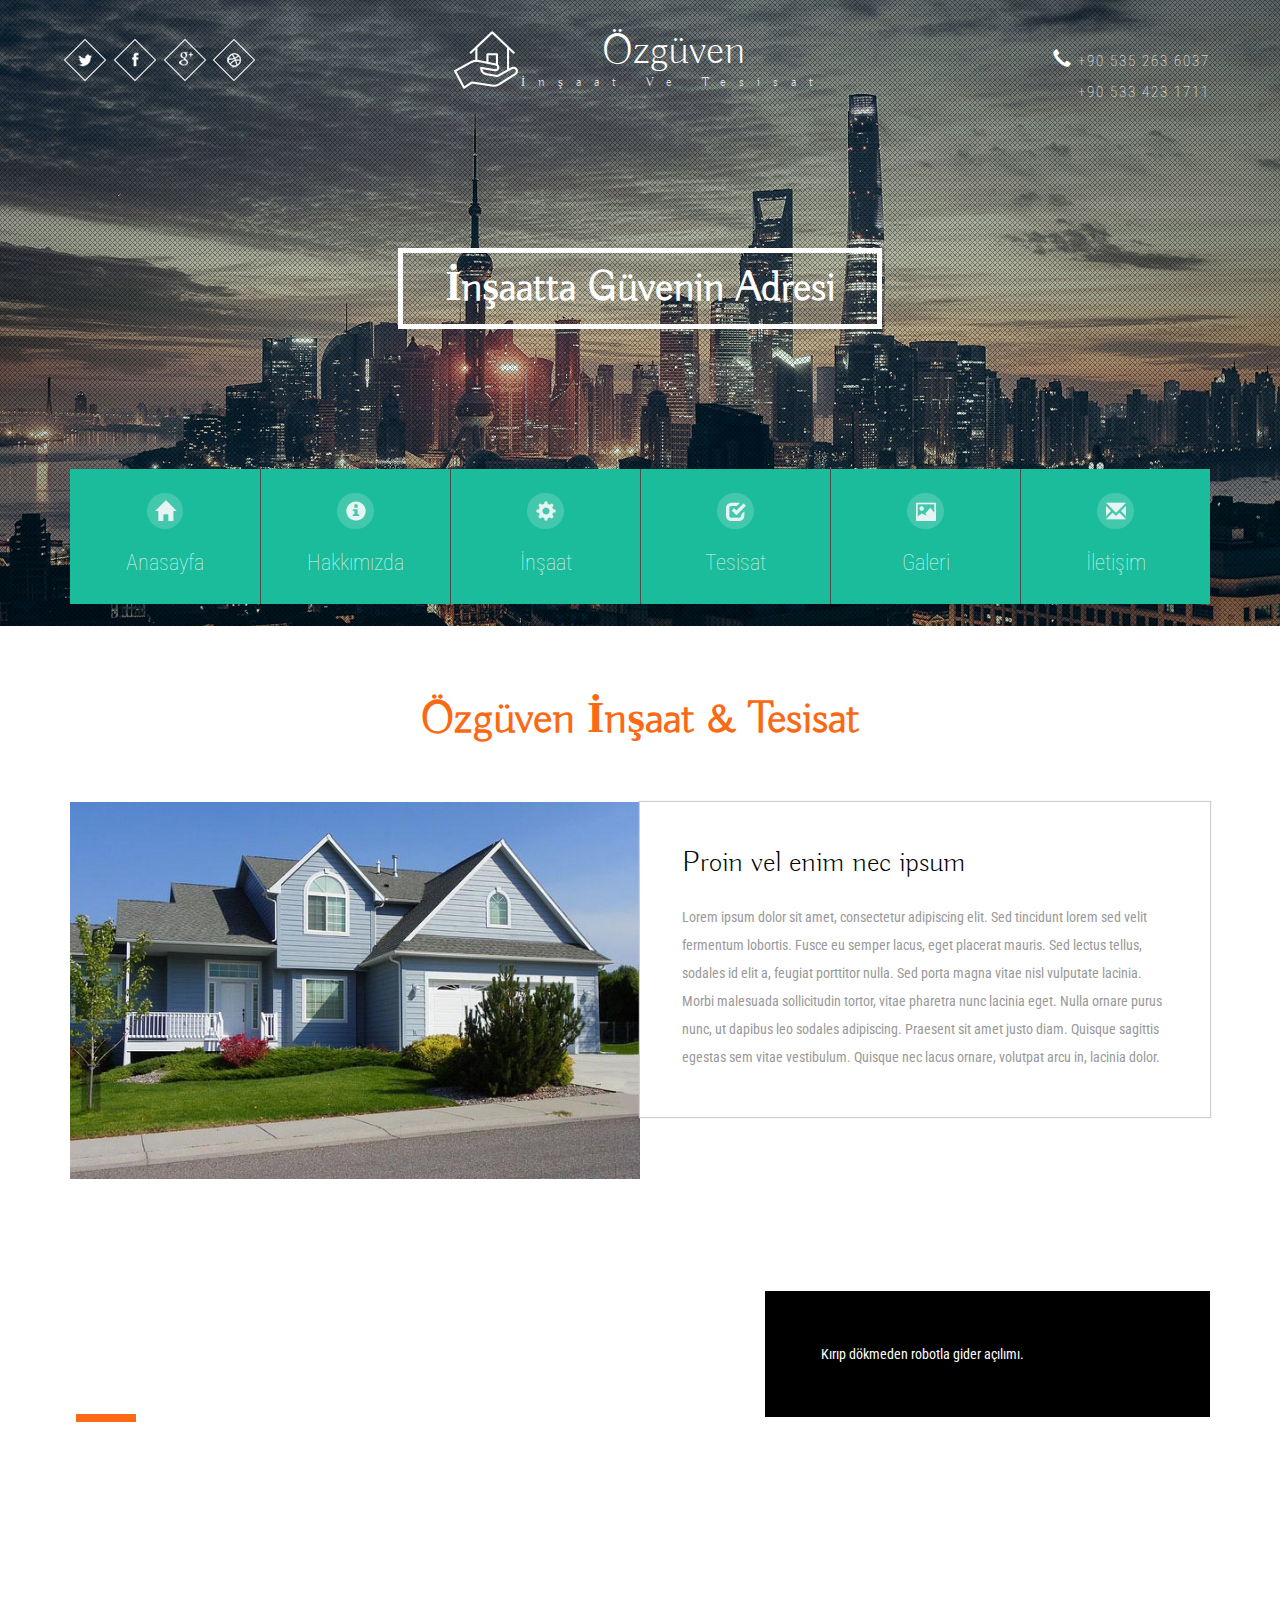
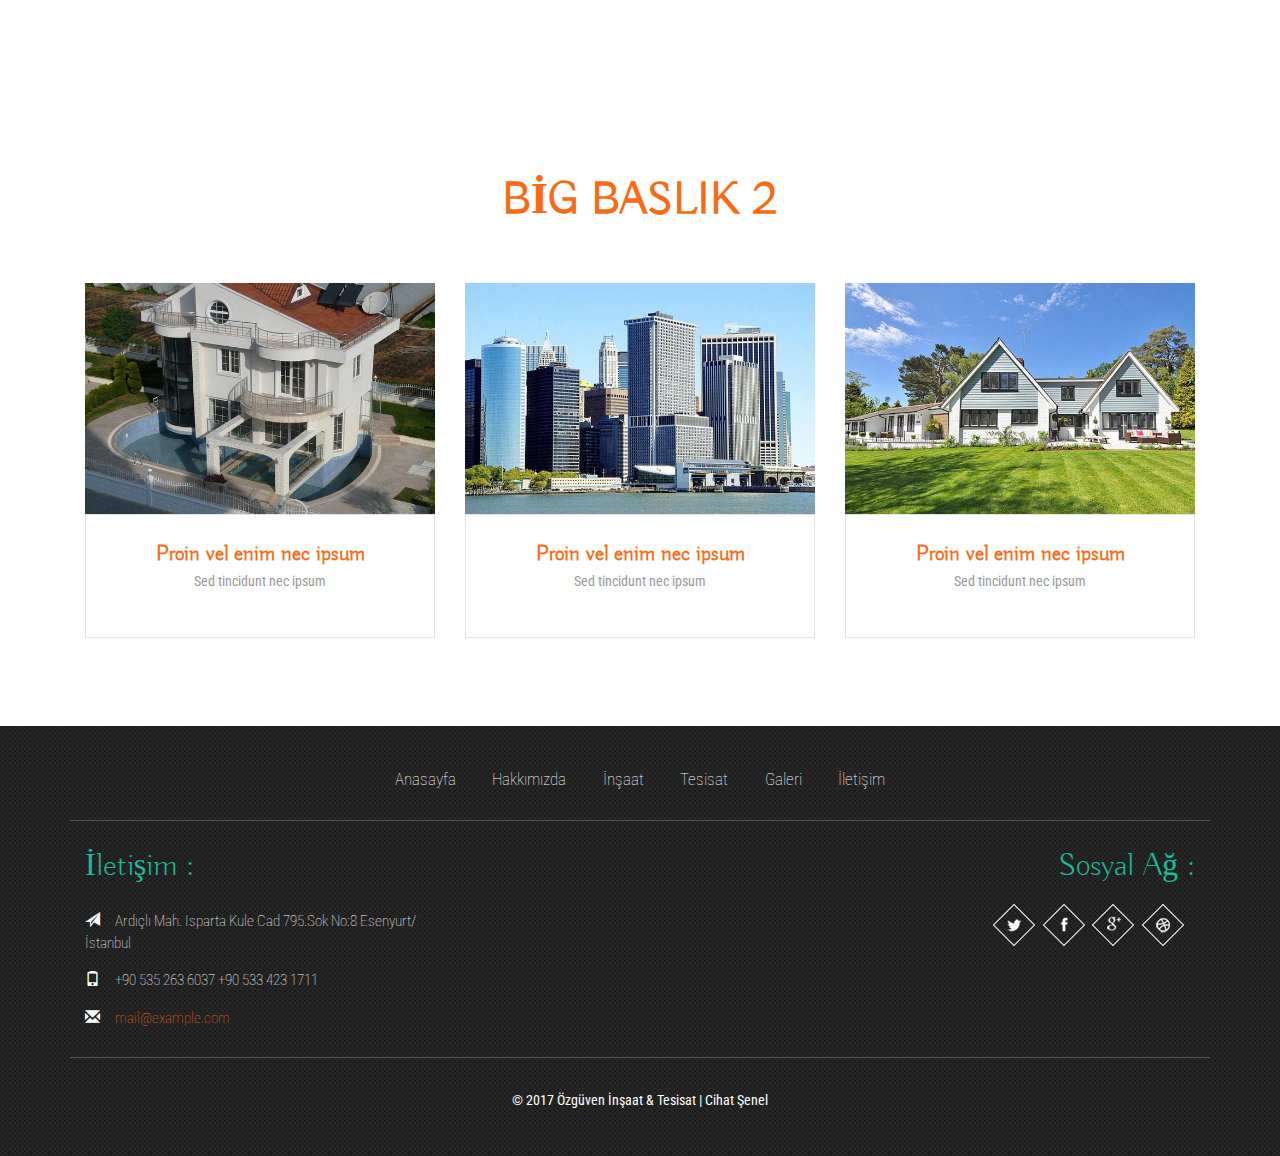
<file: index.html>
<!--
Author: W3layouts
Author URL: http://w3layouts.com
License: Creative Commons Attribution 3.0 Unported
License URL: http://creativecommons.org/licenses/by/3.0/
-->
<!DOCTYPE html>
<html>
<head>
<title>Anasayfa</title>
<link rel="shortcut icon" href="images/icon2.png">
<!-- mobile apps -->
<meta name="viewport" content="width=device-width, initial-scale=1">
<meta http-equiv="Content-Type" content="text/html; charset=utf-8" />
<meta name="keywords" content="Fascinating Responsive web template, Bootstrap Web Templates, Flat Web Templates, Android Compatible web template, 
	SmartPhone Compatible web template, free WebDesigns for Nokia, Samsung, LG, SonyEricsson, Motorola web design" />
<script type="application/x-javascript"> addEventListener("load", function() { setTimeout(hideURLbar, 0); }, false); function hideURLbar(){ window.scrollTo(0,1); } </script>
<!-- //mobile apps -->
<!-- Custom Theme files -->
<link href="css/bootstrap.css" type="text/css" rel="stylesheet" media="all">
<link href="css/style.css" type="text/css" rel="stylesheet" media="all">
<link rel="stylesheet" href="css/flexslider.css" type="text/css" media="screen" />
<!-- //Custom Theme files -->
<!-- js -->
<script src="js/jquery-1.11.1.min.js"></script> 
<!-- //js -->
<!-- web-fonts -->
<link href='//fonts.googleapis.com/css?family=Buda:300' rel='stylesheet' type='text/css'>
<link href='//fonts.googleapis.com/css?family=Roboto+Condensed:400,300,300italic,400italic,700,700italic' rel='stylesheet' type='text/css'>
<!-- //web-fonts -->
<!-- start-smooth-scrolling -->
<script type="text/javascript" src="js/move-top.js"></script>
<script type="text/javascript" src="js/easing.js"></script>
<script type="text/javascript">
		jQuery(document).ready(function($) {
			$(".scroll").click(function(event){
				event.preventDefault();

		$('html,body').animate({scrollTop:$(this.hash).offset().top},1000);
			});
		});
</script>
<!-- //end-smooth-scrolling -->
</head>
<body>
	<!-- banner -->
	<div class="banner">
		<div class="banner-info">
			<div class="banner-top">
				<div class="container">
					<div class="banner-top-grids banner-top-left">
						<ul class="social-icons">
							<li><a href="#"> </a></li>
							<li><a href="#" class="fb"> </a></li>
							<li><a href="#" class="in"> </a></li>
							<li><a href="#" class="dott"> </a></li>
						</ul>
					</div>
					<div class="banner-top-grids banner-logo">
						<a href="index.html">
							<img src="images/1.png" alt=""/>
							<h1>Özgüven<span>İnşaat Ve Tesisat</span></h1>
						</a>
					</div>
					<div class="banner-top-grids banner-top-right">
						<p><span class="glyphicon glyphicon-earphone"></span> +90 535 263 6037<br>
						+90 533 423 1711 </p>
					</div>
					<div class="clearfix"> </div>
				</div>
			</div>
			<!-- banner-text -->
			<div class="banner-text">
				<h2>İnşaatta Güvenin Adresi</h2><br>
				
			</div>
			<!-- //banner-text -->
			<!-- top-navigation -->
			<div class="main">
				<div class="container">
					<nav id="menu" class="nav top-nav">		
						<button  class="navtoogle">
							<span class="icon-menu glyphicon glyphicon-menu-hamburger"> </span> Menu
						</button>
						<ul>
							<li>
								<a href="index.html">
									<span class="icon">
										<i aria-hidden="true" class="icon-home glyphicon glyphicon-home"></i>
									</span>
									<span>Anasayfa</span>
								</a>
							</li>
							<li>
								<a href="about.html" onclick="$('#section-2').animatescroll();">
									<span class="icon"> 
										<i aria-hidden="true" class="icon-services glyphicon glyphicon-info-sign"></i>
									</span>
									<span>Hakkımızda</span>
								</a>
							</li>
							<li>
								<a href="services.html" onclick="$('#section-3').animatescroll();">
									<span class="icon">
										<i aria-hidden="true" class="icon-portfolio glyphicon glyphicon-cog"></i>
									</span>
									<span>İnşaat</span>
								</a>
							</li>
							<li>
								<a href="single.html" onclick="$('#section-5').animatescroll();">
									<span class="icon">
										<i aria-hidden="true" class="icon-team glyphicon glyphicon-check"></i>
									</span>
									<span>Tesisat</span>
								</a>
							</li>
							<li>
								<a href="gallery.html" onclick="$('#section-4').animatescroll();">
									<span class="icon">
										<i aria-hidden="true" class="icon-blog glyphicon glyphicon-picture"></i>
									</span>
									<span>Galeri</span>
								</a>
							</li>
							
							<li>
								<a href="contact.html" onclick="$('#section-6').animatescroll();">
									<span class="icon">
										<i aria-hidden="true" class="icon-contact glyphicon glyphicon-envelope"></i>
									</span>
									<span>İletişim</span>
								</a>
							</li>
						</ul>
					</nav> 
					<!-- script-for-menu -->
					<script>					
						$(".navtoogle").click(function(){
							$(".top-nav ul").slideToggle("slow" , function(){
							});
						});
					</script>
					<!-- //script-for-menu --> 
					<script src="js/modernizr.custom.js"></script>   
				</div> 
			</div> 
			<!-- //top-navigation -->
			<div class="clearfix"> </div>
		</div>
	</div>
	<!-- //banner -->
	<!-- welcome -->
	<div class="welcome">
		<div class="container">
			<div class="title">
				<h3>Özgüven İnşaat & Tesisat</h3>
				
			</div> 
			<div class="w3ls-row alert">
				<div class="col-md-6 welcome-left">
					<img src="images/img1.jpg" class="img-responsive" alt=""/>
				</div>
				<div class="col-md-6 welcome-right">
					<h4> Proin vel enim nec ipsum </h4>
					<p>Lorem ipsum dolor sit amet, consectetur adipiscing elit. Sed tincidunt lorem sed velit fermentum lobortis. Fusce eu semper lacus, eget placerat mauris. Sed lectus tellus, sodales id elit a, feugiat porttitor nulla. Sed porta magna vitae nisl vulputate lacinia. Morbi malesuada sollicitudin tortor, vitae pharetra nunc lacinia eget. Nulla ornare purus nunc, ut dapibus leo sodales adipiscing. Praesent sit amet justo diam. Quisque sagittis egestas sem vitae vestibulum. Quisque nec lacus ornare, volutpat arcu in, lacinia dolor. </p>
					
				</div>
				<div class="clearfix"> </div>
			</div>
		</div>
	</div>
	<!-- //welcome -->
	<!-- slid -->
	<div class="slid">
		<div class="container">
			<section class="slider">
				<div class="flexslider">
					<ul class="slides">
						<li>
							<div class="slid-text">
								
								<p>Kırıp dökmeden robotla gider açılımı.</p>
								
							</div>
						</li>
						<li>
							<div class="slid-text">
															
								<p>Güveni sadece İsmimizle değil İşimizlede veriyoruz.</p>
							</div>
						</li>
						<li>
							<div class="slid-text">
								
								
								<p>Sahibinden Satılık Daireler... </p>
							</div>
						</li>
					</ul>
				</div> 
			</section>
			<!-- //FlexSlider -->
			<!-- FlexSlider -->
			<script defer src="js/jquery.flexslider.js"></script>
			<script type="text/javascript">
			$(window).load(function() {
			  $('.flexslider').flexslider({
				animation: "slide",
				controlsContainer: $(".custom-controls-container"),
				customDirectionNav: $(".custom-navigation a")
			  });
			});
			</script>
			<!-- //FlexSlider -->
		</div>
	</div>
	<!-- //slid -->
	<!-- latest -->
	<div class="latest">
		<div class="container">
			<div class="title">
				<h3>BİG BASLIK 2</h3>
				
			</div> 
			<div class="w3ls-row">
				<div class="col-sm-4 col-md-4  w3latest-grids">
					<img src="images/img2.jpg" class="img-responsive" alt=""/> 
					<div class="w3latest-grids-text">
						<h4>Proin vel enim nec ipsum </h4>
						<p>Sed tincidunt nec ipsum</p>
						
					</div>
				</div>
				<div class="col-sm-4 col-md-4  w3latest-grids">
					<img src="images/img3.jpg" class="img-responsive" alt=""/> 
					<div class="w3latest-grids-text">
						<h4>Proin vel enim nec ipsum </h4>
						<p>Sed tincidunt nec ipsum</p>
						
					</div>
				</div>
				<div class="col-sm-4 col-md-4  w3latest-grids">
					<img src="images/img4.jpg" class="img-responsive" alt=""/> 
					<div class="w3latest-grids-text">
						<h4>Proin vel enim nec ipsum </h4>
						<p>Sed tincidunt nec ipsum</p>
						
					</div>
				</div>
				<div class="clearfix"> </div>
			</div>
		</div>
	</div>
	<!-- //latest -->
	<!-- footer -->
	<div class="footer">
		<div class="container">
			<div class="footer-wthree-nav">
				<ul>
					<li><a href="index.html">Anasayfa</a></li>
					<li><a href="about.html">Hakkımızda</a></li>
					<li><a href="services.html">İnşaat</a></li> 
					<li><a href="single.html">Tesisat</a></li>
					<li><a href="gallery.html">Galeri</a></li> 
					<li><a href="contact.html">İletişim</a></li>
				</ul>	
			</div>
			<div class="footer-w3lsrow">
				<div class="col-md-4 footer-grids footer-address">
					<h3>İletişim :</h3>
					<ul>
						<li><i class="glyphicon glyphicon-send"></i> Ardıçlı Mah. Isparta Kule Cad 795.Sok No:8 <span> Esenyurt/İstanbul </span></li>
						<li><i class="glyphicon glyphicon-phone"></i> +90 535 263 6037 <span> +90 533 423 1711</span></li>
						<li><i class="glyphicon glyphicon-envelope"></i> <a href="mailto:example@mail.com"> mail@example.com</a></li>
					</ul>
				</div>
				<div class="col-md-4 footer-grids subscribe">
					
					<div class="clearfix"> </div> 
				</div>
				<div class="col-md-4 footer-grids footer-icons">
					<h3>Sosyal Ağ :</h3>
					<ul class="social-icons">
						<li><a href="#"> </a></li>
						<li><a href="#" class="fb"> </a></li>
						<li><a href="#" class="in"> </a></li>
						<li><a href="#" class="dott"> </a></li>
					</ul>
					<div class="clearfix"> </div>
				</div>
				<div class="clearfix"> </div>
			</div>
			<div class="footer-bottom">
			<p>© 2017 Özgüven İnşaat & Tesisat | Cihat Şenel</p>
			</div>
		</div>
	</div>
	<!-- //footer --> 
	<!-- smooth-scrolling-of-move-up -->
	<script type="text/javascript">
		$(document).ready(function() {
			/*
			var defaults = {
				containerID: 'toTop', // fading element id
				containerHoverID: 'toTopHover', // fading element hover id
				scrollSpeed: 1200,
				easingType: 'linear' 
			};
			*/
			
			$().UItoTop({ easingType: 'easeOutQuart' });
			
		});
	</script>
	<!-- //smooth-scrolling-of-move-up --> 
	<!-- Bootstrap core JavaScript
    ================================================== -->
    <!-- Placed at the end of the document so the pages load faster -->
    <script src="js/bootstrap.js"></script>
</body>
</html>
</file>
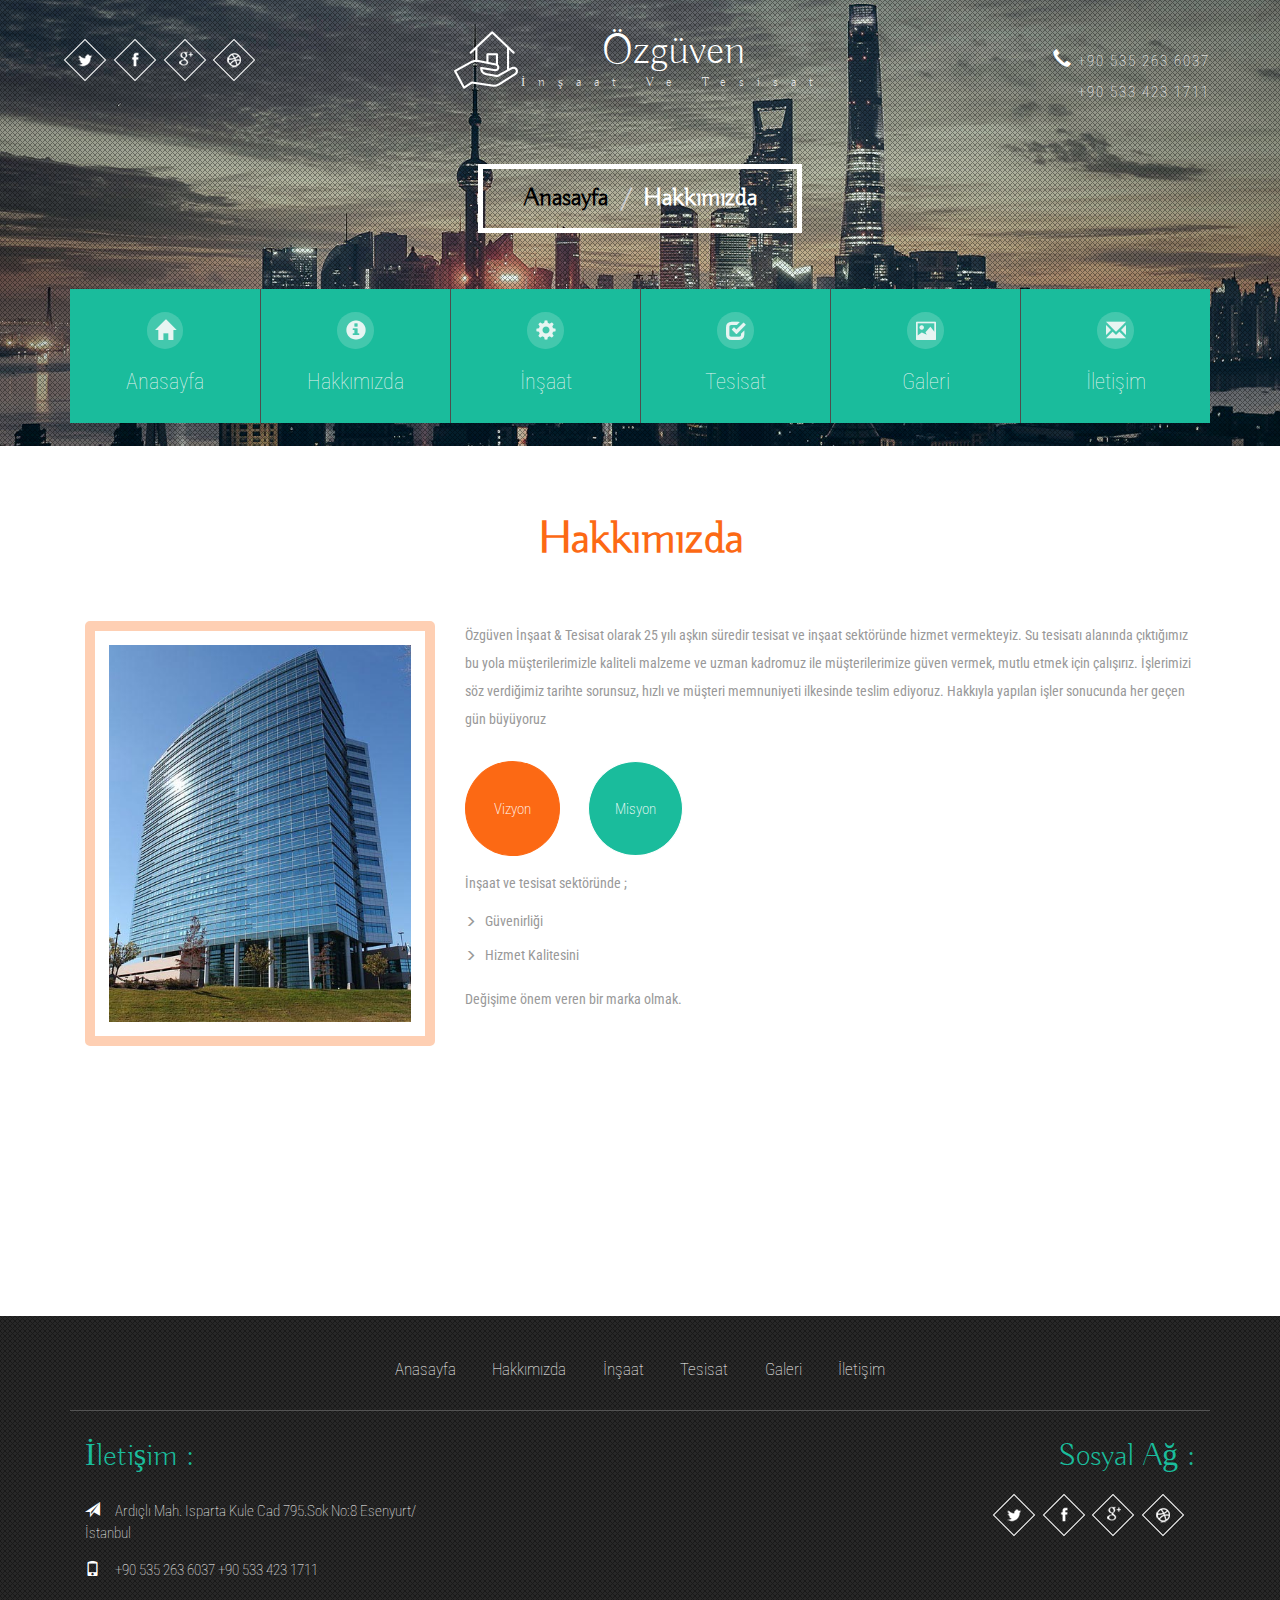
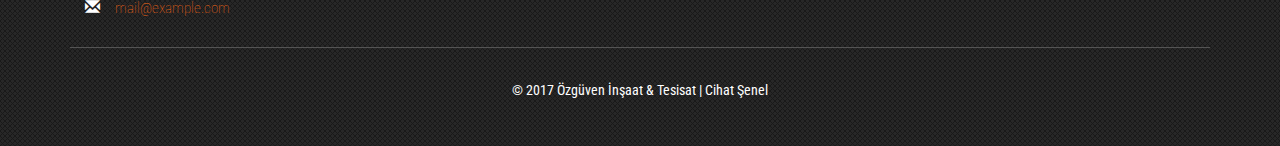
<file: about.html>
<!--
Author: W3layouts
Author URL: http://w3layouts.com
License: Creative Commons Attribution 3.0 Unported
License URL: http://creativecommons.org/licenses/by/3.0/
-->
<!DOCTYPE html>
<html>
<head>
<title>Hakkımızda</title>
<link rel="shortcut icon" href="images/icon2.png">
<!-- mobile apps -->
<meta name="viewport" content="width=device-width, initial-scale=1">
<meta http-equiv="Content-Type" content="text/html; charset=utf-8" />
<meta name="keywords" content="Fascinating Responsive web template, Bootstrap Web Templates, Flat Web Templates, Android Compatible web template, 
	SmartPhone Compatible web template, free WebDesigns for Nokia, Samsung, LG, SonyEricsson, Motorola web design" />
<script type="application/x-javascript"> addEventListener("load", function() { setTimeout(hideURLbar, 0); }, false); function hideURLbar(){ window.scrollTo(0,1); } </script>
<!-- //mobile apps -->
<!-- Custom Theme files -->
<link href="css/bootstrap.css" type="text/css" rel="stylesheet" media="all">
<link href="css/style.css" type="text/css" rel="stylesheet" media="all"> 
<!-- //Custom Theme files -->
<!-- js -->
<script src="js/jquery-1.11.1.min.js"></script> 
<!-- //js -->
<!-- web-fonts -->
<link href='//fonts.googleapis.com/css?family=Buda:300' rel='stylesheet' type='text/css'>
<link href='//fonts.googleapis.com/css?family=Roboto+Condensed:400,300,300italic,400italic,700,700italic' rel='stylesheet' type='text/css'>
<!-- //web-fonts -->
<!-- start-smooth-scrolling -->
<script type="text/javascript" src="js/move-top.js"></script>
<script type="text/javascript" src="js/easing.js"></script>
<script type="text/javascript">
		jQuery(document).ready(function($) {
			$(".scroll").click(function(event){
				event.preventDefault();

		$('html,body').animate({scrollTop:$(this.hash).offset().top},1000);
			});
		});
</script>
<!-- //end-smooth-scrolling -->
</head>
<body>
	<!-- banner -->
	<div class="banner about-banner">
		<div class="banner-info">
			<div class="banner-top">
				<div class="container">
					<div class="banner-top-grids banner-top-left">
						<ul class="social-icons">
							<li><a href="#"> </a></li>
							<li><a href="#" class="fb"> </a></li>
							<li><a href="#" class="in"> </a></li>
							<li><a href="#" class="dott"> </a></li>
						</ul>
					</div>
					<div class="banner-top-grids banner-logo">
						<a href="index.html">
							<img src="images/1.png" alt=""/>
							<h1>Özgüven<span>İnşaat Ve Tesisat</span></h1>
						</a>
					</div>
					<div class="banner-top-grids banner-top-right">
						<p><span class="glyphicon glyphicon-earphone"></span> +90 535 263 6037<br>
						+90 533 423 1711  </p>
					</div>
					<div class="clearfix"> </div>
				</div>
			</div>
			<!-- banner-text -->
			<div class="banner-text about-banner-text">
				<h2>
					<ol class="breadcrumb">
						<li><a href="index.html">Anasayfa</a></li> 
						<li class="active">Hakkımızda</li>
					</ol>
				</h2>
			</div>
			<!-- //banner-text -->
			<!-- top-navigation -->
			<div class="main">
				<div class="container">
					<nav id="menu" class="nav top-nav">		
						<button  class="navtoogle">
							<span class="icon-menu glyphicon glyphicon-menu-hamburger"> </span> Menu
						</button>
						<ul>
							<li>
								<a href="index.html">
									<span class="icon">
										<i aria-hidden="true" class="icon-home glyphicon glyphicon-home"></i>
									</span>
									<span>Anasayfa</span>
								</a>
							</li>
							<li>
								<a href="about.html" onclick="$('#section-2').animatescroll();">
									<span class="icon"> 
										<i aria-hidden="true" class="icon-services glyphicon glyphicon-info-sign"></i>
									</span>
									<span>Hakkımızda</span>
								</a>
							</li>
							<li>
								<a href="services.html" onclick="$('#section-3').animatescroll();">
									<span class="icon">
										<i aria-hidden="true" class="icon-portfolio glyphicon glyphicon-cog"></i>
									</span>
									<span>İnşaat</span>
								</a>
							</li>
							
							<li>
								<a href="single.html" onclick="$('#section-5').animatescroll();">
									<span class="icon">
										<i aria-hidden="true" class="icon-team glyphicon glyphicon-check"></i>
									</span>
									<span>Tesisat</span>
								</a>
							</li>
							<li>
								<a href="gallery.html" onclick="$('#section-4').animatescroll();">
									<span class="icon">
										<i aria-hidden="true" class="icon-blog glyphicon glyphicon-picture"></i>
									</span>
									<span>Galeri</span>
								</a>
							</li>
							<li>
								<a href="contact.html" onclick="$('#section-6').animatescroll();">
									<span class="icon">
										<i aria-hidden="true" class="icon-contact glyphicon glyphicon-envelope"></i>
									</span>
									<span>İletişim</span>
								</a>
							</li>
						</ul>
					</nav> 
					<!-- script-for-menu -->
					<script>					
						$(".navtoogle").click(function(){
							$(".top-nav ul").slideToggle("slow" , function(){
							});
						});
					</script>
					<!-- //script-for-menu --> 
					<script src="js/modernizr.custom.js"></script>   
				</div> 
			</div> 
			<!-- //top-navigation -->
			<div class="clearfix"> </div>
		</div>
	</div>
	<!-- //banner -->
	<!--about-->
	<div class="about">
		<div class="container">
			<div class="title">
				<h3>Hakkımızda</h3>
				
			</div>
			<div class="about-w3ls-row">
				<div class="col-md-4 about-left">
					<img src="images/img5.jpg" class="img-responsive" alt=""/>
				</div>
				<div class="col-md-8 about-right">
					
					<p>Özgüven İnşaat & Tesisat olarak 25 yılı aşkın süredir tesisat ve inşaat sektöründe hizmet vermekteyiz. Su tesisatı alanında çıktığımız bu yola müşterilerimizle kaliteli malzeme  ve uzman kadromuz ile müşterilerimize güven vermek, mutlu etmek için çalışırız. İşlerimizi söz verdiğimiz tarihte sorunsuz, hızlı ve müşteri memnuniyeti ilkesinde teslim ediyoruz. Hakkıyla yapılan işler sonucunda her geçen gün büyüyoruz</p>
					<div class="about-agile-row">
						<div class="bs-example bs-example-tabs" role="tabpanel" data-example-id="togglable-tabs">
							<ul id="myTab" class=" nav-tabs" role="tablist">
								<li role="presentation" class="active"><a href="#home" id="home-tab" role="tab" data-toggle="tab" aria-controls="home" aria-expanded="true">Vizyon</a></li>
								<li role="presentation"><a href="#carl" role="tab" id="carl-tab" data-toggle="tab" aria-controls="carl">Misyon</a></li>
							</ul>
							<div class="clearfix"> </div>
							<div id="myTabContent" class="tab-content">
								<div role="tabpanel" class="tab-pane fade in active" id="home" aria-labelledby="home-tab">
									<div class="tabcontent-grids">
										<p>İnşaat ve tesisat sektöründe ;</p>
											
										<ul>
											<li><span class="glyphicon glyphicon-menu-right"></span> Güvenirliği </li>
											<li><span class="glyphicon glyphicon-menu-right"></span> Hizmet Kalitesini</li>
																					</ul>
																					<br>
																					<p>Değişime önem veren bir marka olmak.</p>
									</div>
								</div>
								<div role="tabpanel" class="tab-pane fade" id="carl" aria-labelledby="carl-tab">
									<div class="tabcontent-grids">
										<p>Lorem ipsum dolor sit amet, consectetur adipiscing elit. Sed tincidunt lorem sed velit fermentum lobortis.Excepteur sint occaecat 
											cupidatat non proident, sunt in culpa qui officia deserunt mollit 
											anim id est laborum. Fusce eu semper lacus, eget placerat mauris. Sed lectus tellus, sodales id elit a, feugiat porttitor nulla. Sed porta magna vitae nisl vulputate lacinia. Morbi malesuada sollicitudin tortor, vitae pharetra nunc lacinia eget. Nulla ornare purus nunc, ut dapibus leo sodales adipiscing. Praesent sit amet justo diam. Quisque sagittis egestas sem vitae vestibulum. Quisque nec lacus ornare, volutpat arcu in, lacinia dolor.</p>
									</div>
								</div>
								
									
								</div>
							</div>
						</div>
					</div>
				</div>
				<div class="clearfix"> </div> 
			</div>
		</div>
	</div>
	<!--//about-->
	<!-- slid -->
	<div class="slid about-w3ls-slid">
		<div class="container">
			<h3>Güveni sadece İsmimizle değil İşimizlede veriyoruz.</h3>
		</div>
	</div>
	<!-- //slid -->
	<!--team-->
	
	<!--//team--> 
	<!-- footer -->
	<div class="footer">
		<div class="container">
			<div class="footer-wthree-nav">
				<ul>
					<li><a href="index.html">Anasayfa</a></li>
					<li><a href="about.html">Hakkımızda</a></li>
					<li><a href="services.html">İnşaat</a></li> 
					<li><a href="codes.html">Tesisat</a></li>
										<li><a href="gallery.html">Galeri</a></li> 
					<li><a href="contact.html">İletişim</a></li>
				</ul>	
			</div>
			<div class="footer-w3lsrow">
				<div class="col-md-4 footer-grids footer-address">
					<h3>İletişim :</h3>
					<ul>
						<li><i class="glyphicon glyphicon-send"></i> Ardıçlı Mah. Isparta Kule Cad 795.Sok No:8 <span> Esenyurt/İstanbul </span></li>
						<li><i class="glyphicon glyphicon-phone"></i> +90 535 263 6037 <span> +90 533 423 1711</span></li>
						<li><i class="glyphicon glyphicon-envelope"></i> <a href="mailto:example@mail.com"> mail@example.com</a></li>
					</ul>
				</div>
				<div class="col-md-4 footer-grids subscribe">
					
					<div class="clearfix"> </div> 
				</div>
				<div class="col-md-4 footer-grids footer-icons">
					<h3>Sosyal Ağ :</h3>
					<ul class="social-icons">
						<li><a href="#"> </a></li>
						<li><a href="#" class="fb"> </a></li>
						<li><a href="#" class="in"> </a></li>
						<li><a href="#" class="dott"> </a></li>
					</ul>
					<div class="clearfix"> </div>
				</div>
				<div class="clearfix"> </div>
			</div>
			<div class="footer-bottom">
				<p>© 2017 Özgüven İnşaat & Tesisat | Cihat Şenel</p>
			</div>
		</div>
	</div>
	<!-- //footer -->	 
	<!-- smooth-scrolling-of-move-up -->
	<script type="text/javascript">
		$(document).ready(function() {
			/*
			var defaults = {
				containerID: 'toTop', // fading element id
				containerHoverID: 'toTopHover', // fading element hover id
				scrollSpeed: 1200,
				easingType: 'linear' 
			};
			*/
			
			$().UItoTop({ easingType: 'easeOutQuart' });
			
		});
	</script>
	<!-- //smooth-scrolling-of-move-up --> 
	<!-- Bootstrap core JavaScript
    ================================================== -->
    <!-- Placed at the end of the document so the pages load faster -->
    <script src="js/bootstrap.js"></script>
</body>
</html>
</file>
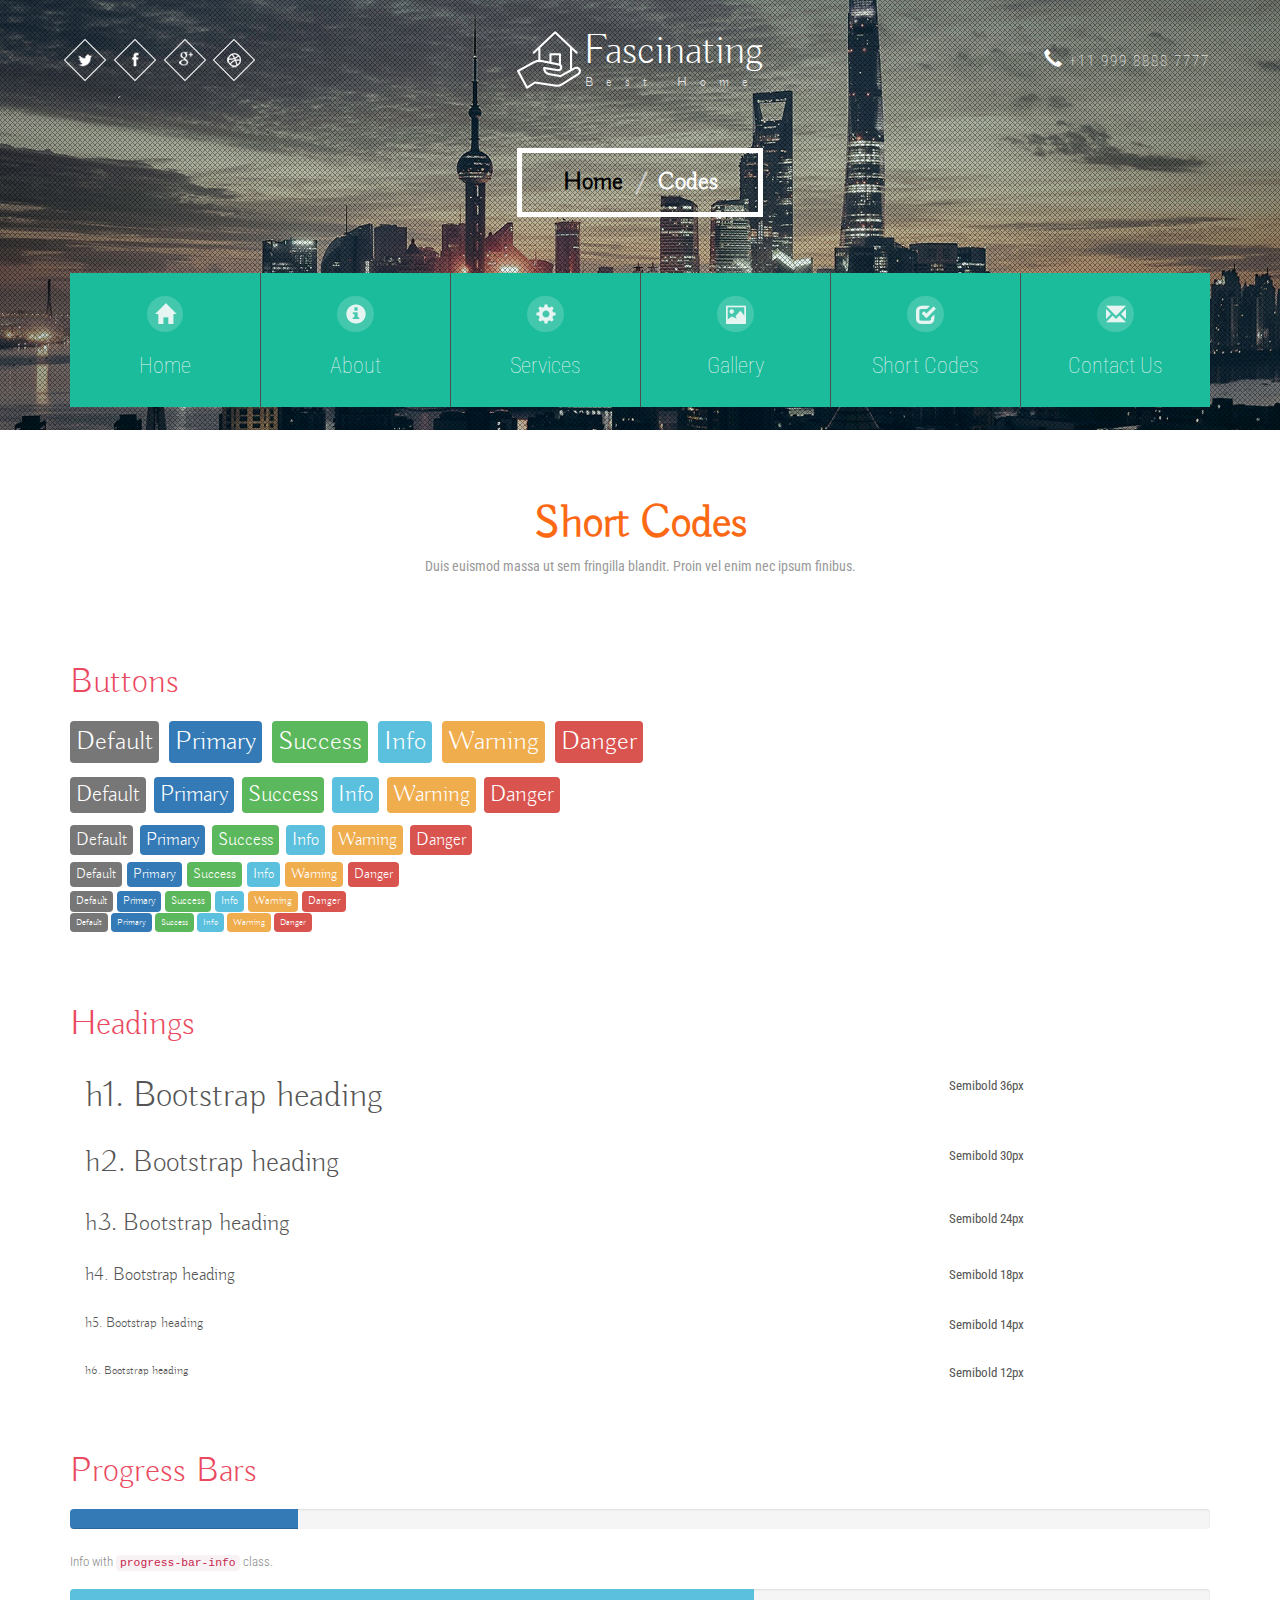
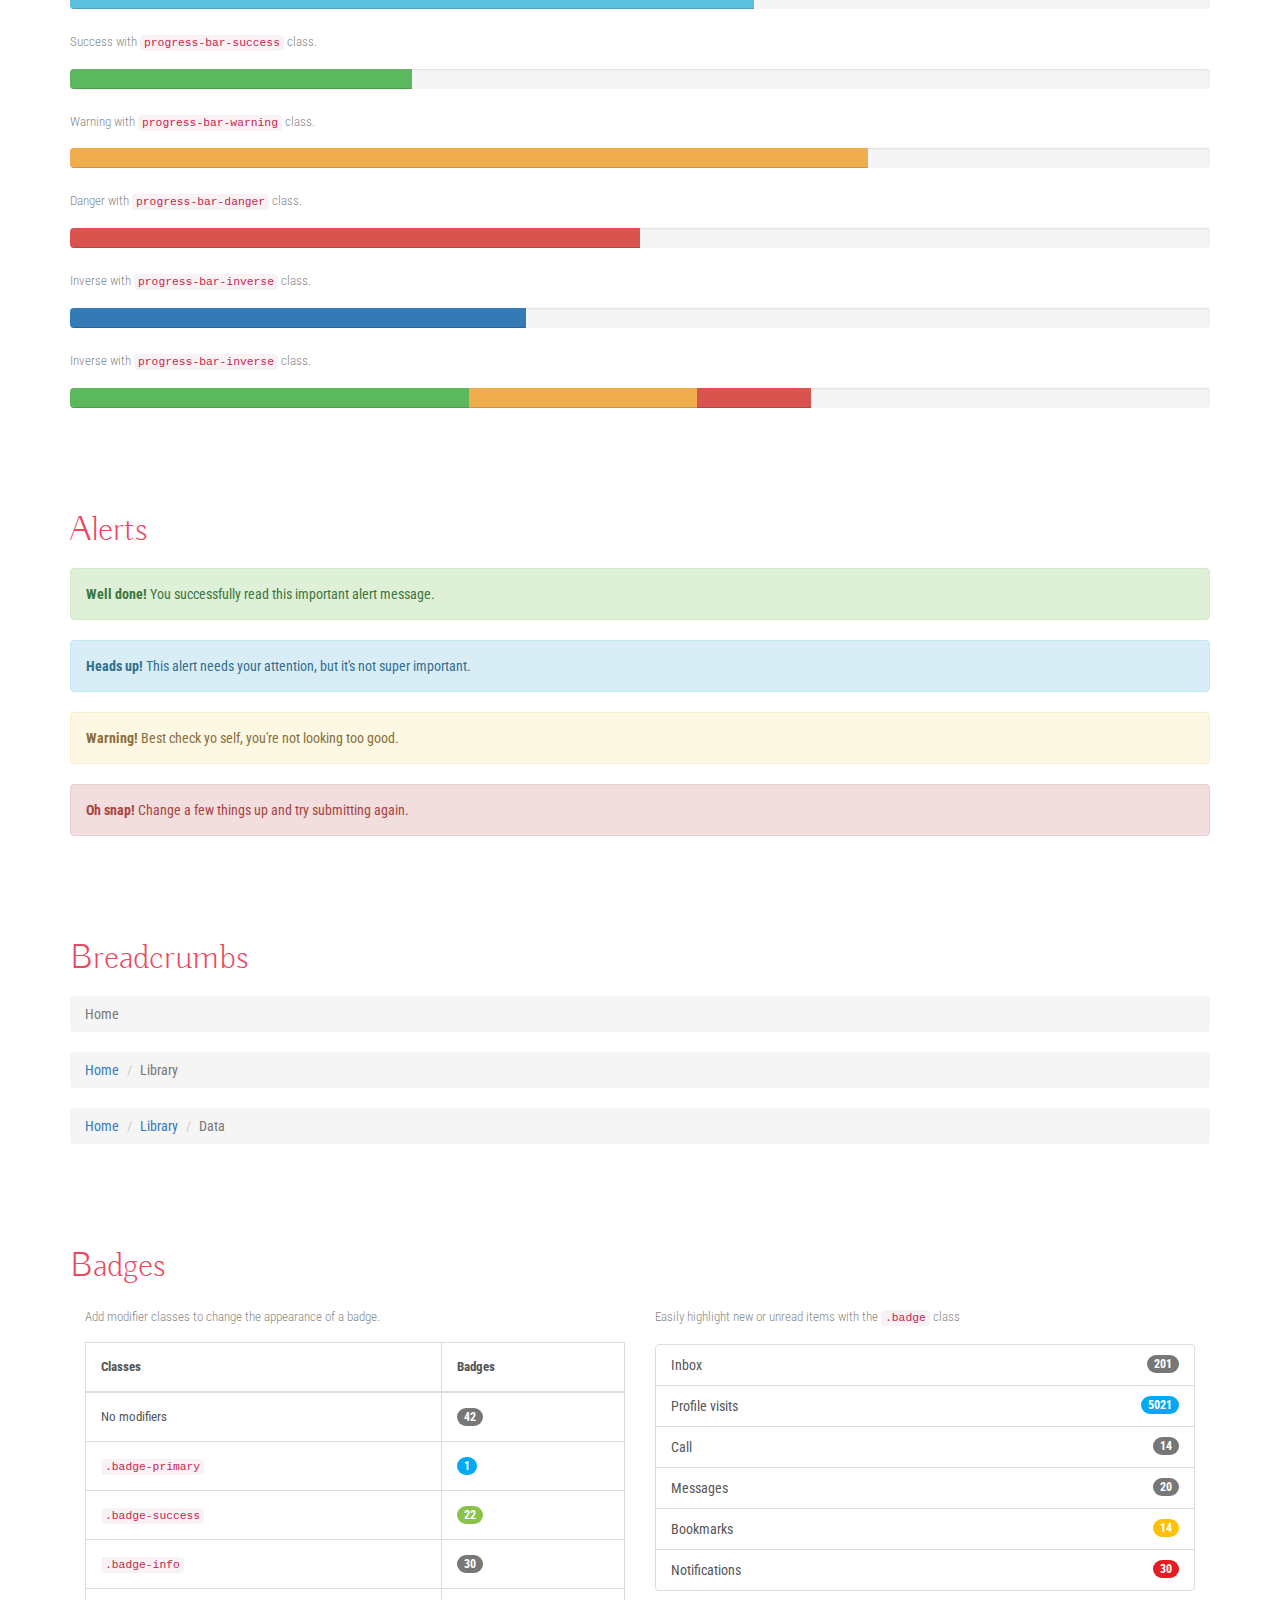
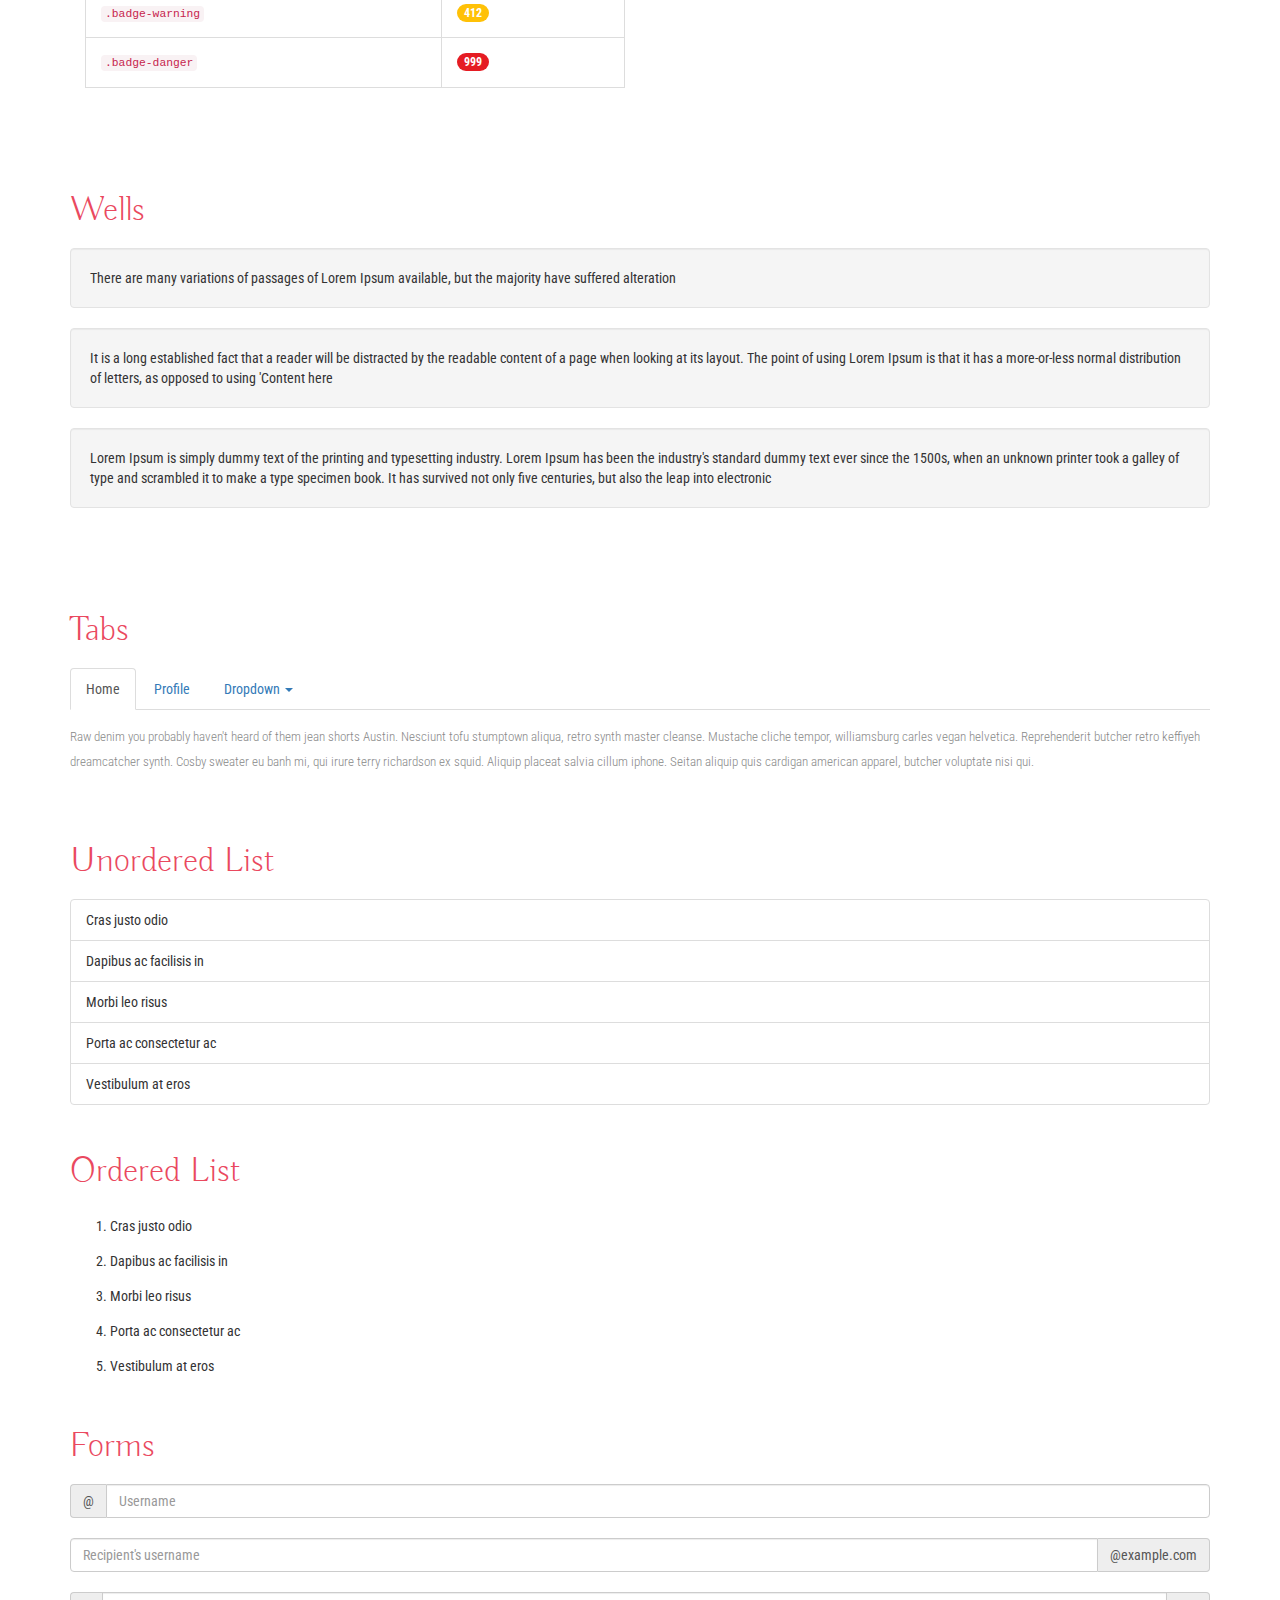
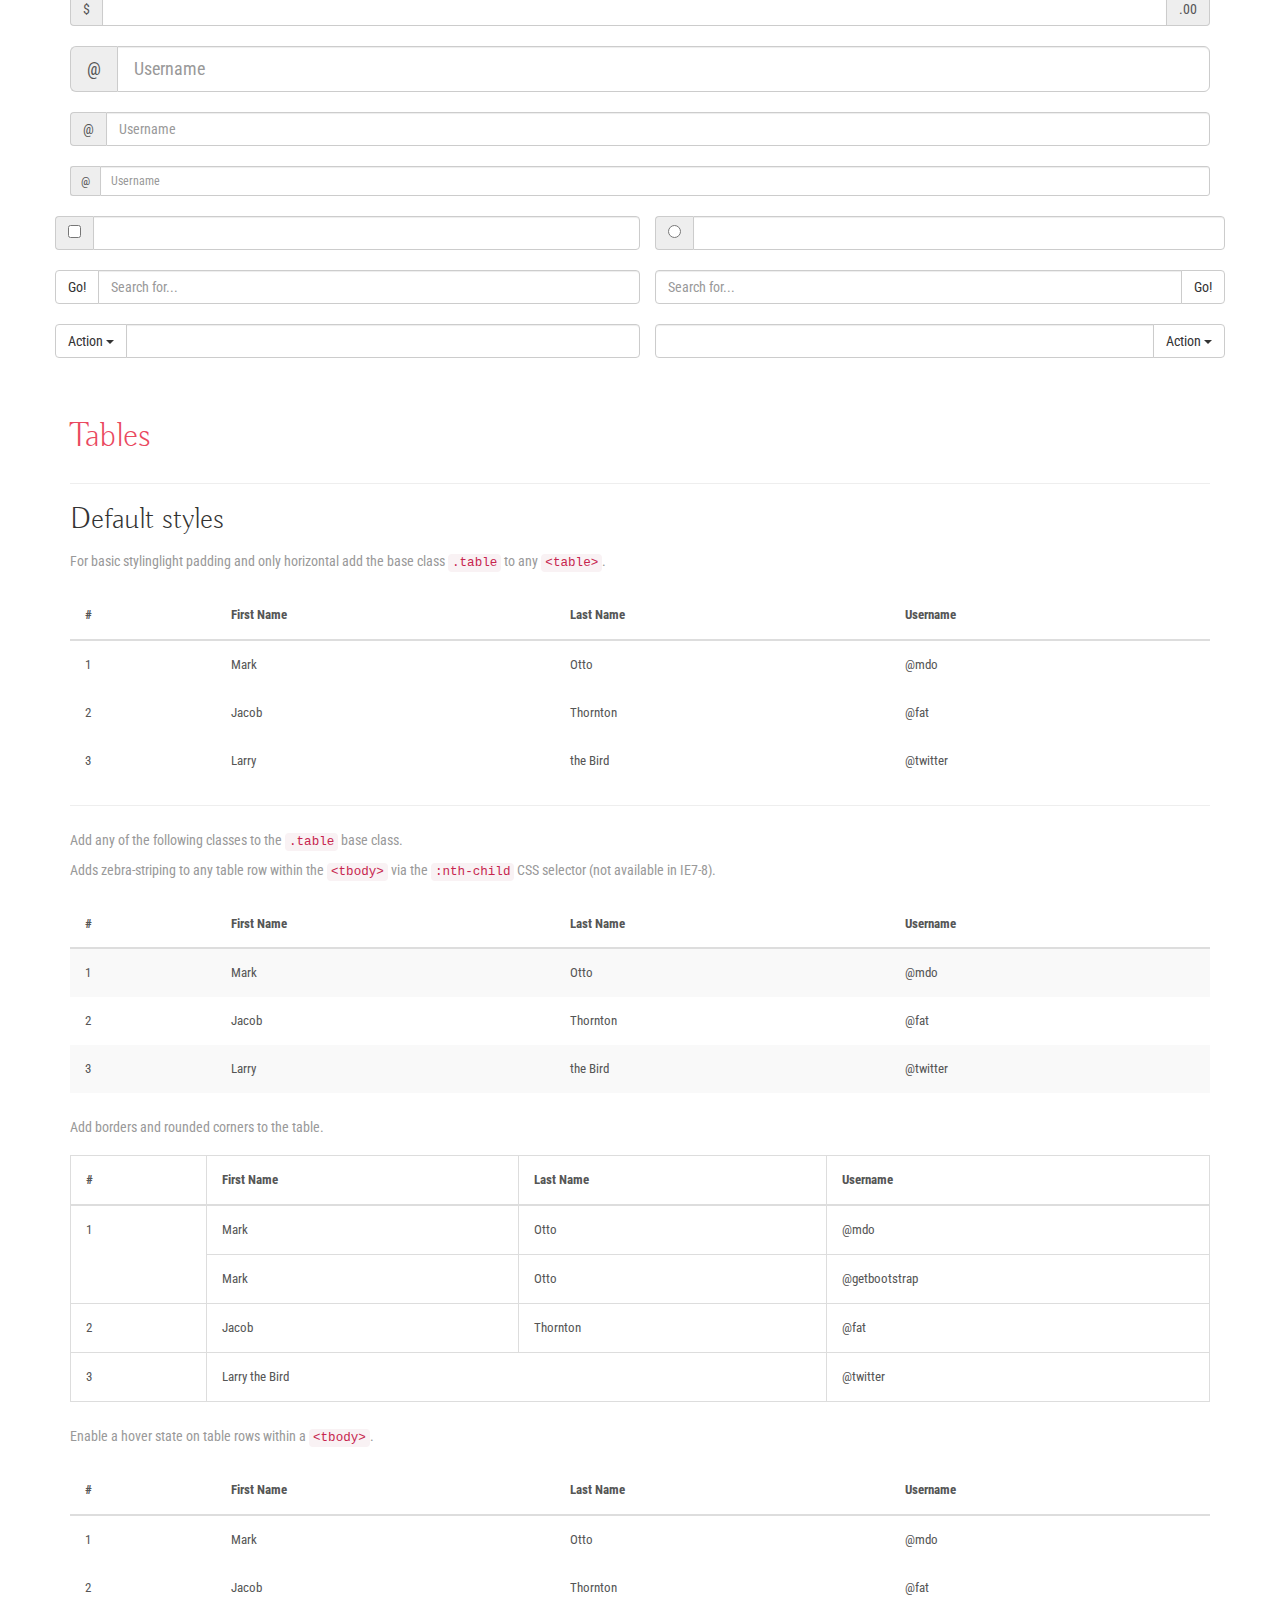
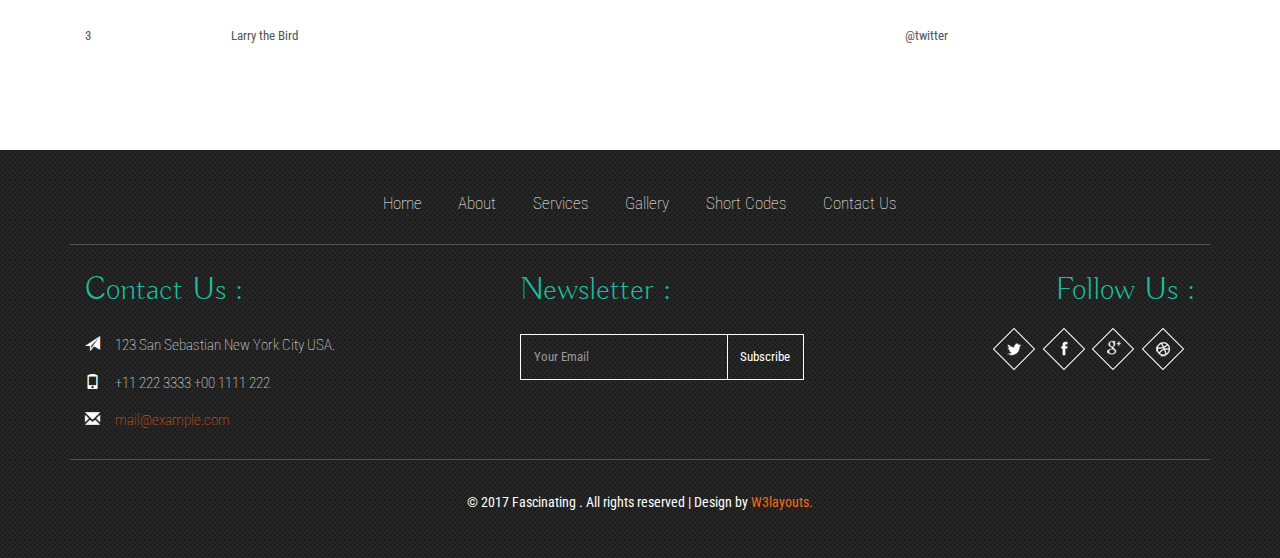
<file: codes.html>
<!--
Author: W3layouts
Author URL: http://w3layouts.com
License: Creative Commons Attribution 3.0 Unported
License URL: http://creativecommons.org/licenses/by/3.0/
-->
<!DOCTYPE html>
<html>
<head>
<title>Fascinating a Real Estates & Builders Category Flat Bootstrap Responsive Website Template | Short Codes :: w3layouts</title>
<!-- mobile apps -->
<meta name="viewport" content="width=device-width, initial-scale=1">
<meta http-equiv="Content-Type" content="text/html; charset=utf-8" />
<meta name="keywords" content="Fascinating Responsive web template, Bootstrap Web Templates, Flat Web Templates, Android Compatible web template, 
	SmartPhone Compatible web template, free WebDesigns for Nokia, Samsung, LG, SonyEricsson, Motorola web design" />
<script type="application/x-javascript"> addEventListener("load", function() { setTimeout(hideURLbar, 0); }, false); function hideURLbar(){ window.scrollTo(0,1); } </script>
<!-- //mobile apps -->
<!-- Custom Theme files -->
<link href="css/bootstrap.css" type="text/css" rel="stylesheet" media="all">
<link href="css/style.css" type="text/css" rel="stylesheet" media="all"> 
<!-- //Custom Theme files -->
<!-- js -->
<script src="js/jquery-1.11.1.min.js"></script> 
<!-- //js -->
<!-- web-fonts -->
<link href='//fonts.googleapis.com/css?family=Buda:300' rel='stylesheet' type='text/css'>
<link href='//fonts.googleapis.com/css?family=Roboto+Condensed:400,300,300italic,400italic,700,700italic' rel='stylesheet' type='text/css'>
<!-- //web-fonts -->
<!-- start-smooth-scrolling -->
<script type="text/javascript" src="js/move-top.js"></script>
<script type="text/javascript" src="js/easing.js"></script>
<script type="text/javascript">
		jQuery(document).ready(function($) {
			$(".scroll").click(function(event){
				event.preventDefault();

		$('html,body').animate({scrollTop:$(this.hash).offset().top},1000);
			});
		});
</script>
<!-- //end-smooth-scrolling -->
</head>
<body>
	<!-- banner -->
	<div class="banner about-banner">
		<div class="banner-info">
			<div class="banner-top">
				<div class="container">
					<div class="banner-top-grids banner-top-left">
						<ul class="social-icons">
							<li><a href="#"> </a></li>
							<li><a href="#" class="fb"> </a></li>
							<li><a href="#" class="in"> </a></li>
							<li><a href="#" class="dott"> </a></li>
						</ul>
					</div>
					<div class="banner-top-grids banner-logo">
						<a href="index.html">
							<img src="images/1.png" alt=""/>
							<h1>Fascinating <span> Best Home</span></h1>
						</a>
					</div>
					<div class="banner-top-grids banner-top-right">
						<p><span class="glyphicon glyphicon-earphone"></span> +11 999 8888 7777 </p>
					</div>
					<div class="clearfix"> </div>
				</div>
			</div>
			<!-- banner-text -->
			<div class="banner-text about-banner-text">
				<h2>
					<ol class="breadcrumb">
						<li><a href="index.html">Home</a></li> 
						<li class="active">Codes</li>
					</ol>
				</h2>
			</div>
			<!-- //banner-text -->
			<!-- top-navigation -->
			<div class="main">
				<div class="container">
					<nav id="menu" class="nav top-nav">		
						<button  class="navtoogle">
							<span class="icon-menu glyphicon glyphicon-menu-hamburger"> </span> Menu
						</button>
						<ul>
							<li>
								<a href="index.html">
									<span class="icon">
										<i aria-hidden="true" class="icon-home glyphicon glyphicon-home"></i>
									</span>
									<span>Home</span>
								</a>
							</li>
							<li>
								<a href="about.html" onclick="$('#section-2').animatescroll();">
									<span class="icon"> 
										<i aria-hidden="true" class="icon-services glyphicon glyphicon-info-sign"></i>
									</span>
									<span>About</span>
								</a>
							</li>
							<li>
								<a href="services.html" onclick="$('#section-3').animatescroll();">
									<span class="icon">
										<i aria-hidden="true" class="icon-portfolio glyphicon glyphicon-cog"></i>
									</span>
									<span>Services</span>
								</a>
							</li>
							<li>
								<a href="gallery.html" onclick="$('#section-4').animatescroll();">
									<span class="icon">
										<i aria-hidden="true" class="icon-blog glyphicon glyphicon-picture"></i>
									</span>
									<span>Gallery</span>
								</a>
							</li>
							<li>
								<a href="codes.html" onclick="$('#section-5').animatescroll();">
									<span class="icon">
										<i aria-hidden="true" class="icon-team glyphicon glyphicon-check"></i>
									</span>
									<span>Short Codes</span>
								</a>
							</li>
							<li>
								<a href="contact.html" onclick="$('#section-6').animatescroll();">
									<span class="icon">
										<i aria-hidden="true" class="icon-contact glyphicon glyphicon-envelope"></i>
									</span>
									<span>Contact Us</span>
								</a>
							</li>
						</ul>
					</nav> 
					<!-- script-for-menu -->
					<script>					
						$(".navtoogle").click(function(){
							$(".top-nav ul").slideToggle("slow" , function(){
							});
						});
					</script>
					<!-- //script-for-menu --> 
					<script src="js/modernizr.custom.js"></script>   
				</div> 
			</div> 
			<!-- //top-navigation -->
			<div class="clearfix"> </div>
		</div>
	</div>
	<!-- //banner --> 
	<!--Short codes-->
	<div class="codes">
		<div class="container">
			<div class="title">
				<h3>Short Codes</h3>
				<p>Duis euismod massa ut sem fringilla blandit. Proin vel enim nec ipsum finibus. </p>
			</div>  
			<div class="grid_3 grid_5 ">
				<h3 class="hdg" >Buttons</h3>
				<h1>
					<a href="#"><span class="label label-default">Default</span></a>
					<a href="#"><span class="label label-primary">Primary</span></a>
					<a href="#"><span class="label label-success">Success</span></a>
					<a href="#"><span class="label label-info">Info</span></a>
					<a href="#"><span class="label label-warning">Warning</span></a>
					<a href="#"><span class="label label-danger">Danger</span></a>
				</h1>
				<h2>
					<a href="#"><span class="label label-default">Default</span></a>
					<a href="#"><span class="label label-primary">Primary</span></a>
					<a href="#"><span class="label label-success">Success</span></a>
					<a href="#"><span class="label label-info">Info</span></a>
					<a href="#"><span class="label label-warning">Warning</span></a>
					<a href="#"><span class="label label-danger">Danger</span></a>
				</h2>
				<h3>
					<a href="#"><span class="label label-default">Default</span></a>
					<a href="#"><span class="label label-primary">Primary</span></a>
					<a href="#"><span class="label label-success">Success</span></a>
					<a href="#"><span class="label label-info">Info</span></a>
					<a href="#"><span class="label label-warning">Warning</span></a>
					<a href="#"><span class="label label-danger">Danger</span></a>
				</h3>
				<h4>
					<a href="#"><span class="label label-default">Default</span></a>
					<a href="#"><span class="label label-primary">Primary</span></a>
					<a href="#"><span class="label label-success">Success</span></a>
					<a href="#"><span class="label label-info">Info</span></a>
					<a href="#"><span class="label label-warning">Warning</span></a>
					<a href="#"><span class="label label-danger">Danger</span></a>
				</h4>
				<h5>
					<a href="#"><span class="label label-default">Default</span></a>
					<a href="#"><span class="label label-primary">Primary</span></a>
					<a href="#"><span class="label label-success">Success</span></a>
					<a href="#"><span class="label label-info">Info</span></a>
					<a href="#"><span class="label label-warning">Warning</span></a>
					<a href="#"><span class="label label-danger">Danger</span></a>
				</h5>
				<h6>
					<a href="#"><span class="label label-default">Default</span></a>
					<a href="#"><span class="label label-primary">Primary</span></a>
					<a href="#"><span class="label label-success">Success</span></a>
					<a href="#"><span class="label label-info">Info</span></a>
					<a href="#"><span class="label label-warning">Warning</span></a>
					<a href="#"><span class="label label-danger">Danger</span></a>
				</h6>
			</div>	
			<div class="grid_3 grid_4 ">
				<h3 class="hdg">Headings</h3>
				<div class="bs-example">
					<table class="table">
						<tbody>
							<tr>
								<td><h1 id="h1.-bootstrap-heading">h1. Bootstrap heading<a class="anchorjs-link" href="#h1.-bootstrap-heading"><span class="anchorjs-icon"></span></a></h1></td>
								<td class="type-info">Semibold 36px</td>
							</tr>
							<tr>
								<td><h2 id="h2.-bootstrap-heading">h2. Bootstrap heading<a class="anchorjs-link" href="#h2.-bootstrap-heading"><span class="anchorjs-icon"></span></a></h2></td>
								<td class="type-info">Semibold 30px</td>
							</tr>
							<tr>
								<td><h3 id="h3.-bootstrap-heading">h3. Bootstrap heading<a class="anchorjs-link" href="#h3.-bootstrap-heading"><span class="anchorjs-icon"></span></a></h3></td>
								<td class="type-info">Semibold 24px</td>
							</tr>
							<tr>
								<td><h4 id="h4.-bootstrap-heading">h4. Bootstrap heading<a class="anchorjs-link" href="#h4.-bootstrap-heading"><span class="anchorjs-icon"></span></a></h4></td>
								<td class="type-info">Semibold 18px</td>
							</tr>
							<tr>
								<td><h5 id="h5.-bootstrap-heading">h5. Bootstrap heading<a class="anchorjs-link" href="#h5.-bootstrap-heading"><span class="anchorjs-icon"></span></a></h5></td>
								<td class="type-info">Semibold 14px</td>
							</tr>
							<tr>
								<td><h6>h6. Bootstrap heading</h6></td>
								<td class="type-info">Semibold 12px</td>
							</tr>
						</tbody>
					</table>
				</div>
			</div>
			<div class="grid_3 grid_5 ">
				<h3 class="hdg" >Progress Bars</h3>
				<div class="tab-content">
					<div class="tab-pane active" id="domprogress">
						<div class="progress">    
							<div class="progress-bar progress-bar-primary" style="width: 20%"></div>
						</div>
						<p>Info with <code>progress-bar-info</code> class.</p>
						<div class="progress">    
							<div class="progress-bar progress-bar-info" style="width: 60%"></div>
						</div>
						<p>Success with <code>progress-bar-success</code> class.</p>
						<div class="progress">
							<div class="progress-bar progress-bar-success" style="width: 30%"></div>
						</div>
						<p>Warning with <code>progress-bar-warning</code> class.</p>
						<div class="progress">
							<div class="progress-bar progress-bar-warning" style="width: 70%"></div>
						</div>
						<p>Danger with <code>progress-bar-danger</code> class.</p>
						<div class="progress">
							<div class="progress-bar progress-bar-danger" style="width: 50%"></div>
						</div>
						<p>Inverse with <code>progress-bar-inverse</code> class.</p>
						<div class="progress">
							<div class="progress-bar progress-bar-inverse" style="width: 40%"></div>
						</div>
						<p>Inverse with <code>progress-bar-inverse</code> class.</p>
						<div class="progress">
							<div class="progress-bar progress-bar-success" style="width: 35%"><span class="sr-only">35% Complete (success)</span></div>
							<div class="progress-bar progress-bar-warning" style="width: 20%"><span class="sr-only">20% Complete (warning)</span></div>
							<div class="progress-bar progress-bar-danger" style="width: 10%"><span class="sr-only">10% Complete (danger)</span></div>
						</div>
					</div>
				</div>
			</div>
			<div class="grid_3 grid_5 ">
				<h3 class="hdg">Alerts</h3>
				<div class="alert alert-success" role="alert">
					<strong>Well done!</strong> You successfully read this important alert message.
				</div>
				<div class="alert alert-info" role="alert">
					<strong>Heads up!</strong> This alert needs your attention, but it's not super important.
				</div>
				<div class="alert alert-warning" role="alert">
					<strong>Warning!</strong> Best check yo self, you're not looking too good.
				</div>
				<div class="alert alert-danger" role="alert">
					<strong>Oh snap!</strong> Change a few things up and try submitting again.
				</div>
			</div>
			<div class="grid_3 grid_5 ">
				<h3 class="hdg">Breadcrumbs</h3>
				<ol class="breadcrumb">
					<li class="active">Home</li>
				</ol>
				<ol class="breadcrumb">
					<li><a href="#">Home</a></li>
					<li class="active">Library</li>
				</ol>
				<ol class="breadcrumb">
					<li><a href="#">Home</a></li>
					<li><a href="#">Library</a></li>
					<li class="active">Data</li>
				</ol>
			</div>
			<div class="grid_3 grid_5 ">
				<h3 class="hdg">Badges</h3>
				<div class="col-md-6">
					<p>Add modifier classes to change the appearance of a badge.</p>
					<table class="table table-bordered">
						<thead>
							<tr>
								<th>Classes</th>
								<th>Badges</th>
							</tr>
						</thead>
						<tbody>
							<tr>
								<td>No modifiers</td>
								<td><span class="badge">42</span></td>
							</tr>
							<tr>
								<td><code>.badge-primary</code></td>
								<td><span class="badge badge-primary">1</span></td>
							</tr>
							<tr>
								<td><code>.badge-success</code></td>
								<td><span class="badge badge-success">22</span></td>
							</tr>
							<tr>
								<td><code>.badge-info</code></td>
								<td><span class="badge badge-info">30</span></td>
							</tr>
							<tr>
								<td><code>.badge-warning</code></td>
								<td><span class="badge badge-warning">412</span></td>
							</tr>
							<tr>
								<td><code>.badge-danger</code></td>
								<td><span class="badge badge-danger">999</span></td>
							</tr>
						</tbody>
					</table>                    
				</div>
				<div class="col-md-6">
					<p>Easily highlight new or unread items with the <code>.badge</code> class</p>
					<div class="list-group list-group-alternate"> 
						<a href="#" class="list-group-item"><span class="badge">201</span> <i class="ti ti-email"></i> Inbox </a> 
						<a href="#" class="list-group-item"><span class="badge badge-primary">5021</span> <i class="ti ti-eye"></i> Profile visits </a> 
						<a href="#" class="list-group-item"><span class="badge">14</span> <i class="ti ti-headphone-alt"></i> Call </a> 
						<a href="#" class="list-group-item"><span class="badge">20</span> <i class="ti ti-comments"></i> Messages </a> 
						<a href="#" class="list-group-item"><span class="badge badge-warning">14</span> <i class="ti ti-bookmark"></i> Bookmarks </a> 
						<a href="#" class="list-group-item"><span class="badge badge-danger">30</span> <i class="ti ti-bell"></i> Notifications </a> 
					</div>
				</div>
			   <div class="clearfix"> </div>
			</div>	 
			<div class="grid_3 grid_5 ">
				<h3 class="hdg">Wells</h3>
				<div class="well">
					There are many variations of passages of Lorem Ipsum available, but the majority have suffered alteration
				</div>
				<div class="well">
					It is a long established fact that a reader will be distracted by the readable content of a page when looking at its layout. The point of using Lorem Ipsum is that it has a more-or-less normal distribution of letters, as opposed to using 'Content here
				</div>
				<div class="well">
						Lorem Ipsum is simply dummy text of the printing and typesetting industry. Lorem Ipsum has been the industry's standard dummy text ever since the 1500s, when an unknown printer took a galley of type and scrambled it to make a type specimen book. It has survived not only five centuries, but also the leap into electronic
				</div>
			</div>
			<div class="grid_3 grid_5 ">
				<h3 class="hdg">Tabs</h3>
				<div class="bs-example bs-example-tabs" role="tabpanel" data-example-id="togglable-tabs">
					<ul id="myTab" class="nav nav-tabs" role="tablist">
						<li role="presentation" class="active"><a href="#home" id="home-tab" role="tab" data-toggle="tab" aria-controls="home" aria-expanded="true">Home</a></li>
						<li role="presentation"><a href="#profile" role="tab" id="profile-tab" data-toggle="tab" aria-controls="profile">Profile</a></li>
						<li role="presentation" class="dropdown">
							<a href="#" id="myTabDrop1" class="dropdown-toggle" data-toggle="dropdown" aria-controls="myTabDrop1-contents">Dropdown <span class="caret"></span></a>
							<ul class="dropdown-menu" role="menu" aria-labelledby="myTabDrop1" id="myTabDrop1-contents">
								<li><a href="#dropdown1" tabindex="-1" role="tab" id="dropdown1-tab" data-toggle="tab" aria-controls="dropdown1">@fat</a></li>
								<li><a href="#dropdown2" tabindex="-1" role="tab" id="dropdown2-tab" data-toggle="tab" aria-controls="dropdown2">@mdo</a></li>
							</ul>
						</li>
					</ul>
					<div id="myTabContent" class="tab-content">
						<div role="tabpanel" class="tab-pane fade in active" id="home" aria-labelledby="home-tab">
							<p>Raw denim you probably haven't heard of them jean shorts Austin. Nesciunt tofu stumptown aliqua, retro synth master cleanse. Mustache cliche tempor, williamsburg carles vegan helvetica. Reprehenderit butcher retro keffiyeh dreamcatcher synth. Cosby sweater eu banh mi, qui irure terry richardson ex squid. Aliquip placeat salvia cillum iphone. Seitan aliquip quis cardigan american apparel, butcher voluptate nisi qui.</p>
						</div>
						<div role="tabpanel" class="tab-pane fade" id="profile" aria-labelledby="profile-tab">
							<p>Food truck fixie locavore, accusamus mcsweeney's marfa nulla single-origin coffee squid. Exercitation +1 labore velit, blog sartorial PBR leggings next level wes anderson artisan four loko farm-to-table craft beer twee. Qui photo booth letterpress, commodo enim craft beer mlkshk aliquip jean shorts ullamco ad vinyl cillum PBR. Homo nostrud organic, assumenda labore aesthetic magna delectus mollit. Keytar helvetica VHS salvia yr, vero magna velit sapiente labore stumptown. Vegan fanny pack odio cillum wes anderson 8-bit, sustainable jean shorts beard ut DIY ethical culpa terry richardson biodiesel. Art party scenester stumptown, tumblr butcher vero sint qui sapiente accusamus tattooed echo park.</p>
						</div>
						<div role="tabpanel" class="tab-pane fade" id="dropdown1" aria-labelledby="dropdown1-tab">
							<p>Etsy mixtape wayfarers, ethical wes anderson tofu before they sold out mcsweeney's organic lomo retro fanny pack lo-fi farm-to-table readymade. Messenger bag gentrify pitchfork tattooed craft beer, iphone skateboard locavore carles etsy salvia banksy hoodie helvetica. DIY synth PBR banksy irony. Leggings gentrify squid 8-bit cred pitchfork. Williamsburg banh mi whatever gluten-free, carles pitchfork biodiesel fixie etsy retro mlkshk vice blog. Scenester cred you probably haven't heard of them, vinyl craft beer blog stumptown. Pitchfork sustainable tofu synth chambray yr.</p>
						</div>
						<div role="tabpanel" class="tab-pane fade" id="dropdown2" aria-labelledby="dropdown2-tab">
							<p>Trust fund seitan letterpress, keytar raw denim keffiyeh etsy art party before they sold out master cleanse gluten-free squid scenester freegan cosby sweater. Fanny pack portland seitan DIY, art party locavore wolf cliche high life echo park Austin. Cred vinyl keffiyeh DIY salvia PBR, banh mi before they sold out farm-to-table VHS viral locavore cosby sweater. Lomo wolf viral, mustache readymade thundercats keffiyeh craft beer marfa ethical. Wolf salvia freegan, sartorial keffiyeh echo park vegan.</p>
						</div>
					</div>
				</div>
			</div>
			<h3 class="hdg ">Unordered List</h3>
			<ul class="list-group ">
			  <li class="list-group-item">Cras justo odio</li>
			  <li class="list-group-item">Dapibus ac facilisis in</li>
			  <li class="list-group-item">Morbi leo risus</li>
			  <li class="list-group-item">Porta ac consectetur ac</li>
			  <li class="list-group-item">Vestibulum at eros</li>
			</ul>
			<h3 class="hdg ">Ordered List</h3>
			<ol>
				<li class="list-group-item1">Cras justo odio</li>
				<li class="list-group-item1">Dapibus ac facilisis in</li>
				<li class="list-group-item1">Morbi leo risus</li>
				<li class="list-group-item1">Porta ac consectetur ac</li>
				<li class="list-group-item1">Vestibulum at eros</li>
			</ol>
			<h3 class="hdg">Forms</h3>
			<div class="input-group ">
				<span class="input-group-addon" id="basic-addon1">@</span>
				<input type="text" class="form-control" placeholder="Username" aria-describedby="basic-addon1">
			</div>
			<div class="input-group ">
				<input type="text" class="form-control" placeholder="Recipient's username" aria-describedby="basic-addon2">
				<span class="input-group-addon" id="basic-addon2">@example.com</span>
			</div>
			<div class="input-group ">
				<span class="input-group-addon">$</span>
					<input type="text" class="form-control" aria-label="Amount (to the nearest dollar)">
				<span class="input-group-addon">.00</span>
			</div>
			<div class="input-group input-group-lg ">
				<span class="input-group-addon" id="sizing-addon1">@</span>
				<input type="text" class="form-control" placeholder="Username" aria-describedby="sizing-addon1">
			</div>
			<div class="input-group ">
				<span class="input-group-addon" id="sizing-addon2">@</span>
				<input type="text" class="form-control" placeholder="Username" aria-describedby="sizing-addon2">
			</div>
			<div class="input-group input-group-sm ">
				<span class="input-group-addon" id="sizing-addon3">@</span>
				<input type="text" class="form-control" placeholder="Username" aria-describedby="sizing-addon3">
			</div>
			<div class="row ">
				<div class="col-lg-6 in-gp-tl">
					<div class="input-group">
						<span class="input-group-addon">
							<input type="checkbox" aria-label="...">
						</span>
						<input type="text" class="form-control" aria-label="...">
					</div><!-- /input-group -->
				</div><!-- /.col-lg-6 -->
				<div class="col-lg-6 in-gp-tb">
					<div class="input-group">
						<span class="input-group-addon">
							<input type="radio" aria-label="...">
						</span>
						<input type="text" class="form-control" aria-label="...">
					</div><!-- /input-group -->
				</div><!-- /.col-lg-6 -->
			</div><!-- /.row -->
			<div class="row ">
				<div class="col-lg-6 in-gp-tl">
					<div class="input-group">
						<span class="input-group-btn">
							<button class="btn btn-default" type="button">Go!</button>
						</span>
						<input type="text" class="form-control" placeholder="Search for...">
					</div><!-- /input-group -->
				</div><!-- /.col-lg-6 -->
				<div class="col-lg-6 in-gp-tb">
					<div class="input-group">
						<input type="text" class="form-control" placeholder="Search for...">
						<span class="input-group-btn">
							<button class="btn btn-default" type="button">Go!</button>
						</span>
					</div><!-- /input-group -->
				</div><!-- /.col-lg-6 -->
			</div><!-- /.row -->
			<div class="row ">
				<div class="col-lg-6 in-gp-tl">
					<div class="input-group">
						<div class="input-group-btn">
							<button type="button" class="btn btn-default dropdown-toggle" data-toggle="dropdown" aria-haspopup="true" aria-expanded="false">Action <span class="caret"></span></button>
							<ul class="dropdown-menu">
								<li><a href="#">Action</a></li>
								<li><a href="#">Another action</a></li>
								<li><a href="#">Something else here</a></li>
								<li role="separator" class="divider"></li>
								<li><a href="#">Separated link</a></li>
							</ul>
						</div><!-- /btn-group -->
						<input type="text" class="form-control" aria-label="...">
					</div><!-- /input-group -->
				</div><!-- /.col-lg-6 -->
				<div class="col-lg-6 in-gp-tb">
					<div class="input-group">
						<input type="text" class="form-control" aria-label="...">
						<div class="input-group-btn">
							<button type="button" class="btn btn-default dropdown-toggle" data-toggle="dropdown" aria-haspopup="true" aria-expanded="false">Action <span class="caret"></span></button>
							<ul class="dropdown-menu dropdown-menu-right">
								<li><a href="#">Action</a></li>
								<li><a href="#">Another action</a></li>
								<li><a href="#">Something else here</a></li>
								<li role="separator" class="divider"></li>
								<li><a href="#">Separated link</a></li>
							</ul>
						</div><!-- /btn-group -->
					</div><!-- /input-group -->
				</div><!-- /.col-lg-6 -->
			</div><!-- /.row -->
			<div class="page-header ">
				<h3 class="hdg">Tables</h3>
			</div>
			<h2 class="typoh2">Default styles</h2>
			<p>For basic stylinglight padding and only horizontal add the base class <code>.table</code> to any <code>&lt;table&gt;</code>.</p>
			<div class="bs-docs-example ">
				<table class="table">
					<thead>
						<tr>
							<th>#</th>
							<th>First Name</th>
							<th>Last Name</th>
							<th>Username</th>
						</tr>
					</thead>
					<tbody>
						<tr>
							<td>1</td>
							<td>Mark</td>
							<td>Otto</td>
							<td>@mdo</td>
						</tr>
						<tr>
							<td>2</td>
							<td>Jacob</td>
							<td>Thornton</td>
							<td>@fat</td>
						</tr>
						<tr>
							<td>3</td>
							<td>Larry</td>
							<td>the Bird</td>
							<td>@twitter</td>
						</tr>
					</tbody>
				</table>
			</div>
			<hr class="bs-docs-separator ">
			<p>Add any of the following classes to the <code>.table</code> base class.</p>
			<p>Adds zebra-striping to any table row within the <code>&lt;tbody&gt;</code> via the <code>:nth-child</code> CSS selector (not available in IE7-8).</p>
			<div class="bs-docs-example ">
				<table class="table table-striped">
					<thead>
						<tr>
							<th>#</th>
							<th>First Name</th>
							<th>Last Name</th>
							<th>Username</th>
						</tr>
					</thead>
					<tbody>
						<tr>
							<td>1</td>
							<td>Mark</td>
							<td>Otto</td>
							<td>@mdo</td>
						</tr>
						<tr>
							<td>2</td>
							<td>Jacob</td>
							<td>Thornton</td>
							<td>@fat</td>
						</tr>
						<tr>
							<td>3</td>
							<td>Larry</td>
							<td>the Bird</td>
							<td>@twitter</td>
						</tr>
					</tbody>
				</table>
			</div>
			<p>Add borders and rounded corners to the table.</p>
			<div class="bs-docs-example ">
				<table class="table table-bordered">
					<thead>
						<tr>
							<th>#</th>
							<th>First Name</th>
							<th>Last Name</th>
							<th>Username</th>
						</tr>
					</thead>
					<tbody>
						<tr>
							<td rowspan="2">1</td>
							<td>Mark</td>
							<td>Otto</td>
							<td>@mdo</td>
						</tr>
						<tr>
							<td>Mark</td>
							<td>Otto</td>
							<td>@getbootstrap</td>
						</tr>
						<tr>
							<td>2</td>
							<td>Jacob</td>
							<td>Thornton</td>
							<td>@fat</td>
						</tr>
						<tr>
							<td>3</td>
							<td colspan="2">Larry the Bird</td>
							<td>@twitter</td>
						</tr>
					</tbody>
				</table>
			</div>
			<p>Enable a hover state on table rows within a <code>&lt;tbody&gt;</code>.</p>
			<div class="bs-docs-example ">
				<table class="table table-hover">
					<thead>
						<tr>
						  <th>#</th>
						  <th>First Name</th>
						  <th>Last Name</th>
						  <th>Username</th>
						</tr>
					</thead>
					<tbody>
						<tr>
						  <td>1</td>
						  <td>Mark</td>
						  <td>Otto</td>
						  <td>@mdo</td>
						</tr>
						<tr>
						  <td>2</td>
						  <td>Jacob</td>
						  <td>Thornton</td>
						  <td>@fat</td>
						</tr>
						<tr>
						  <td>3</td>
						  <td colspan="2">Larry the Bird</td>
						  <td>@twitter</td>
						</tr>
					</tbody>
				</table>
			</div>
		</div>
	</div>
	<!--//short-codes-->
	<!-- footer -->
	<div class="footer">
		<div class="container">
			<div class="footer-wthree-nav">
				<ul>
					<li><a href="index.html">Home</a></li>
					<li><a href="about.html">About</a></li>
					<li><a href="services.html">Services</a></li> 
					<li><a href="gallery.html">Gallery</a></li> 
					<li><a href="codes.html">Short Codes</a></li>
					<li><a href="contact.html">Contact Us</a></li>
				</ul>	
			</div>
			<div class="footer-w3lsrow">
				<div class="col-md-4 footer-grids footer-address">
					<h3>Contact Us :</h3>
					<ul>
						<li><i class="glyphicon glyphicon-send"></i> 123 San Sebastian <span> New York City USA. </span></li>
						<li><i class="glyphicon glyphicon-phone"></i> +11 222 3333 <span> +00 1111 222 </span></li>
						<li><i class="glyphicon glyphicon-envelope"></i> <a href="mailto:example@mail.com"> mail@example.com</a></li>
					</ul>
				</div>
				<div class="col-md-4 footer-grids subscribe">
					<h3>Newsletter :</h3> 
					<form action="#" method="post">
						<input type="text" name="Email" placeholder="Your Email" required="">
						<input type="submit" value="Subscribe">
					</form>
					<div class="clearfix"> </div> 
				</div>
				<div class="col-md-4 footer-grids footer-icons">
					<h3>Follow Us :</h3>
					<ul class="social-icons">
						<li><a href="#"> </a></li>
						<li><a href="#" class="fb"> </a></li>
						<li><a href="#" class="in"> </a></li>
						<li><a href="#" class="dott"> </a></li>
					</ul>
					<div class="clearfix"> </div>
				</div>
				<div class="clearfix"> </div>
			</div>
			<div class="footer-bottom">
				<p>© 2017 Fascinating . All rights reserved | Design by <a href="http://w3layouts.com">W3layouts.</a></p>
			</div>
		</div>
	</div>
	<!-- //footer -->	 
	<!-- smooth-scrolling-of-move-up -->
	<script type="text/javascript">
		$(document).ready(function() {
			/*
			var defaults = {
				containerID: 'toTop', // fading element id
				containerHoverID: 'toTopHover', // fading element hover id
				scrollSpeed: 1200,
				easingType: 'linear' 
			};
			*/
			
			$().UItoTop({ easingType: 'easeOutQuart' });
			
		});
	</script>
	<!-- //smooth-scrolling-of-move-up --> 
	<!-- Bootstrap core JavaScript
    ================================================== -->
    <!-- Placed at the end of the document so the pages load faster -->
    <script src="js/bootstrap.js"></script>
</body>
</html>
</file>
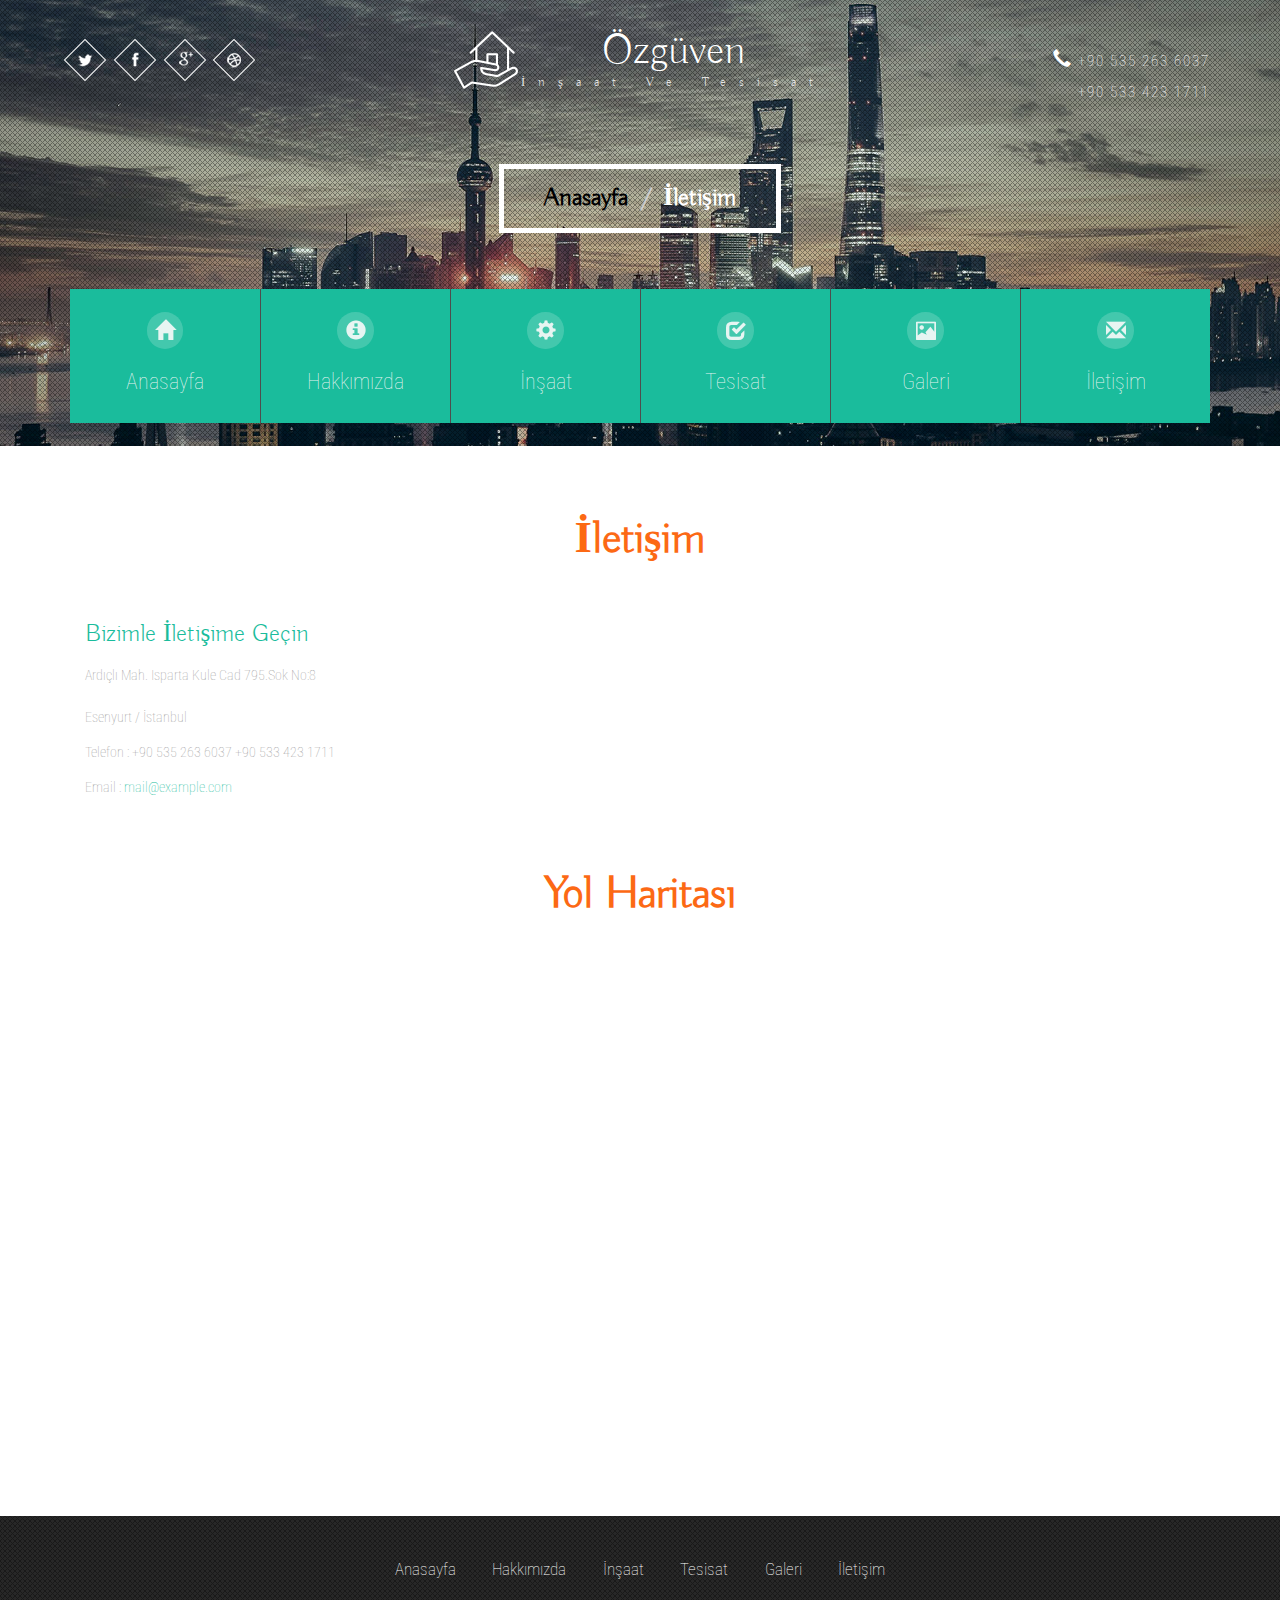
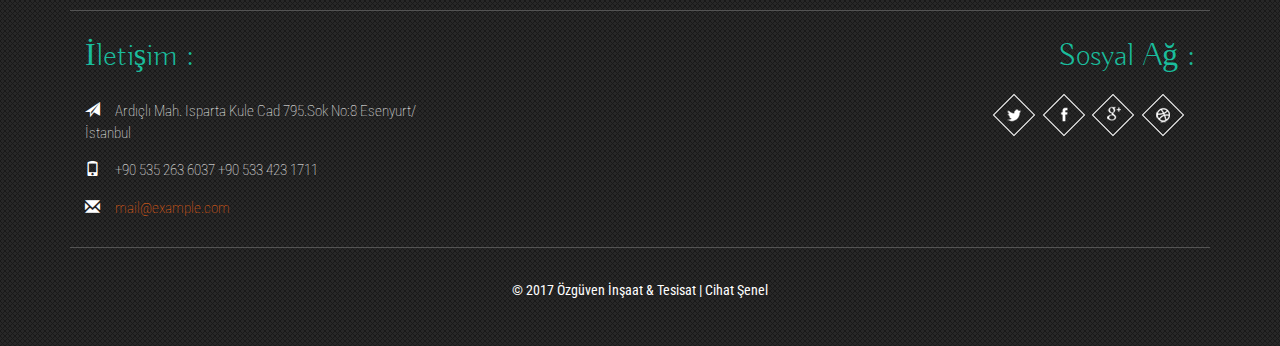
<file: contact.html>
<!--
Author: W3layouts
Author URL: http://w3layouts.com
License: Creative Commons Attribution 3.0 Unported
License URL: http://creativecommons.org/licenses/by/3.0/
-->
<!DOCTYPE html>
<html>
<head>
<title>İletişim</title>
<link rel="shortcut icon" href="images/icon2.png">
<!-- mobile apps -->
<meta name="viewport" content="width=device-width, initial-scale=1">
<meta http-equiv="Content-Type" content="text/html; charset=utf-8" />
<meta name="keywords" content="Fascinating Responsive web template, Bootstrap Web Templates, Flat Web Templates, Android Compatible web template, 
	SmartPhone Compatible web template, free WebDesigns for Nokia, Samsung, LG, SonyEricsson, Motorola web design" />
<script type="application/x-javascript"> addEventListener("load", function() { setTimeout(hideURLbar, 0); }, false); function hideURLbar(){ window.scrollTo(0,1); } </script>
<!-- //mobile apps -->
<!-- Custom Theme files -->
<link href="css/bootstrap.css" type="text/css" rel="stylesheet" media="all">
<link href="css/style.css" type="text/css" rel="stylesheet" media="all"> 
<!-- //Custom Theme files -->
<!-- js -->
<script src="js/jquery-1.11.1.min.js"></script> 
<!-- //js -->
<!-- web-fonts -->
<link href='//fonts.googleapis.com/css?family=Buda:300' rel='stylesheet' type='text/css'>
<link href='//fonts.googleapis.com/css?family=Roboto+Condensed:400,300,300italic,400italic,700,700italic' rel='stylesheet' type='text/css'>
<!-- //web-fonts -->
<!-- start-smooth-scrolling -->
<script type="text/javascript" src="js/move-top.js"></script>
<script type="text/javascript" src="js/easing.js"></script>
<script type="text/javascript">
		jQuery(document).ready(function($) {
			$(".scroll").click(function(event){
				event.preventDefault();

		$('html,body').animate({scrollTop:$(this.hash).offset().top},1000);
			});
		});
</script>
<!-- //end-smooth-scrolling -->
</head>
<body>
	<!-- banner -->
	<div class="banner about-banner">
		<div class="banner-info">
			<div class="banner-top">
				<div class="container">
					<div class="banner-top-grids banner-top-left">
						<ul class="social-icons">
							<li><a href="#"> </a></li>
							<li><a href="#" class="fb"> </a></li>
							<li><a href="#" class="in"> </a></li>
							<li><a href="#" class="dott"> </a></li>
						</ul>
					</div>
					<div class="banner-top-grids banner-logo">
						<a href="index.html">
							<img src="images/1.png" alt=""/>
							<h1>Özgüven<span>İnşaat Ve Tesisat</span></h1>
						</a>
					</div>
					<div class="banner-top-grids banner-top-right">
						<p><span class="glyphicon glyphicon-earphone"></span> +90 535 263 6037<br>
						+90 533 423 1711  </p>
					</div>
					<div class="clearfix"> </div>
				</div>
			</div>
			<!-- banner-text -->
			<div class="banner-text about-banner-text">
				<h2>
					<ol class="breadcrumb">
						<li><a href="index.html">Anasayfa</a></li> 
						<li class="active">İletişim</li>
					</ol>
				</h2>
			</div>
			<!-- //banner-text -->
			<!-- top-navigation -->
			<div class="main">
				<div class="container">
					<nav id="menu" class="nav top-nav">		
						<button  class="navtoogle">
							<span class="icon-menu glyphicon glyphicon-menu-hamburger"> </span> Menu
						</button>
						<ul>
							<li>
								<a href="index.html">
									<span class="icon">
										<i aria-hidden="true" class="icon-home glyphicon glyphicon-home"></i>
									</span>
									<span>Anasayfa</span>
								</a>
							</li>
							<li>
								<a href="about.html" onclick="$('#section-2').animatescroll();">
									<span class="icon"> 
										<i aria-hidden="true" class="icon-services glyphicon glyphicon-info-sign"></i>
									</span>
									<span>Hakkımızda</span>
								</a>
							</li>
							<li>
								<a href="services.html" onclick="$('#section-3').animatescroll();">
									<span class="icon">
										<i aria-hidden="true" class="icon-portfolio glyphicon glyphicon-cog"></i>
									</span>
									<span>İnşaat</span>
								</a>
							</li>
							<li>
								<a href="single.html" onclick="$('#section-5').animatescroll();">
									<span class="icon">
										<i aria-hidden="true" class="icon-team glyphicon glyphicon-check"></i>
									</span>
									<span>Tesisat</span>
								</a>
							</li>
							<li>
								<a href="gallery.html" onclick="$('#section-4').animatescroll();">
									<span class="icon">
										<i aria-hidden="true" class="icon-blog glyphicon glyphicon-picture"></i>
									</span>
									<span>Galeri</span>
								</a>
							</li>
							
							<li>
								<a href="contact.html" onclick="$('#section-6').animatescroll();">
									<span class="icon">
										<i aria-hidden="true" class="icon-contact glyphicon glyphicon-envelope"></i>
									</span>
									<span>İletişim</span>
								</a>
							</li>
						</ul>
					</nav> 
					<!-- script-for-menu -->
					<script>					
						$(".navtoogle").click(function(){
							$(".top-nav ul").slideToggle("slow" , function(){
							});
						});
					</script>
					<!-- //script-for-menu --> 
					<script src="js/modernizr.custom.js"></script>   
				</div> 
			</div> 
			<!-- //top-navigation -->
			<div class="clearfix"> </div>
		</div>
	</div>
	<!-- //banner --> 
	<!-- contact -->
	<div class="contact" id="contact">
		<div class="container">
			<div class="title">
				<h3>İletişim</h3>
			</div>
			
				<div class="col-md-4 address">
					<h4>Bizimle İletişime Geçin</h4>
					<p class="cnt-p">Ardıçlı Mah. Isparta Kule Cad 795.Sok No:8 </p>
					<p>Esenyurt / İstanbul</p>
					<p>Telefon : +90 535 263 6037 <span> +90 533 423 1711</span></p>
					<p>Email : <a href="mailto:example@mail.com">mail@example.com</a></p>
				</div> 
				<div class="clearfix"> </div>	
			</div>
		</div>
	</div>
	<!-- //contact -->
	<!-- map -->
	<div class="map">
		<div class="container">	
			<div class="title">
				<h3>Yol Haritası</h3>
				
			</div>
			<iframe src="https://www.google.com/maps/embed?pb=!1m18!1m12!1m3!1d752.2629419535705!2d28.67874882920662!3d41.045996998706066!2m3!1f0!2f0!3f0!3m2!1i1024!2i768!4f13.1!3m3!1m2!1s0x14caa750d40f8ee5%3A0xd59f8e277736bd56!2zQXJkxLHDp2zEsSBNYWhhbGxlc2ksIDc5NS4gU2suIDggQSwgMzQ1MTAgRXNlbnl1cnQvxLBzdGFuYnVs!5e0!3m2!1str!2str!4v1496791471135" width="600" height="450" frameborder="0" style="border:0" allowfullscreen></iframe>
		</div>
	</div>
	<!-- //map -->
	<!-- footer -->
	<div class="footer">
		<div class="container">
			<div class="footer-wthree-nav">
				<ul>
					<li><a href="index.html">Anasayfa</a></li>
					<li><a href="about.html">Hakkımızda</a></li>
					<li><a href="services.html">İnşaat</a></li>
					<li><a href="single.html">Tesisat</a></li> 
					<li><a href="gallery.html">Galeri</a></li> 
					<li><a href="contact.html">İletişim</a></li>
				</ul>	
			</div>
			<div class="footer-w3lsrow">
				<div class="col-md-4 footer-grids footer-address">
					<h3>İletişim :</h3>
					<ul>
						<li><i class="glyphicon glyphicon-send"></i> Ardıçlı Mah. Isparta Kule Cad 795.Sok No:8 <span> Esenyurt/İstanbul </span></li>
						<li><i class="glyphicon glyphicon-phone"></i> +90 535 263 6037 <span> +90 533 423 1711</span></li>
						<li><i class="glyphicon glyphicon-envelope"></i> <a href="mailto:example@mail.com"> mail@example.com</a></li>
					</ul>
				</div>
				<div class="col-md-4 footer-grids subscribe">
					
					<div class="clearfix"> </div> 
				</div>
				<div class="col-md-4 footer-grids footer-icons">
					<h3>Sosyal Ağ :</h3>
					<ul class="social-icons">
						<li><a href="#"> </a></li>
						<li><a href="#" class="fb"> </a></li>
						<li><a href="#" class="in"> </a></li>
						<li><a href="#" class="dott"> </a></li>
					</ul>
					<div class="clearfix"> </div>
				</div>
				<div class="clearfix"> </div>
			</div>
			<div class="footer-bottom">
				<p>© 2017 Özgüven İnşaat & Tesisat | Cihat Şenel</p>
			</div>
		</div>
	</div>
	<!-- //footer -->	 
	<!-- smooth-scrolling-of-move-up -->
	<script type="text/javascript">
		$(document).ready(function() {
			/*
			var defaults = {
				containerID: 'toTop', // fading element id
				containerHoverID: 'toTopHover', // fading element hover id
				scrollSpeed: 1200,
				easingType: 'linear' 
			};
			*/
			
			$().UItoTop({ easingType: 'easeOutQuart' });
			
		});
	</script>
	<!-- //smooth-scrolling-of-move-up --> 
	<!-- Bootstrap core JavaScript
    ================================================== -->
    <!-- Placed at the end of the document so the pages load faster -->
    <script src="js/bootstrap.js"></script>
</body>
</html>
</file>
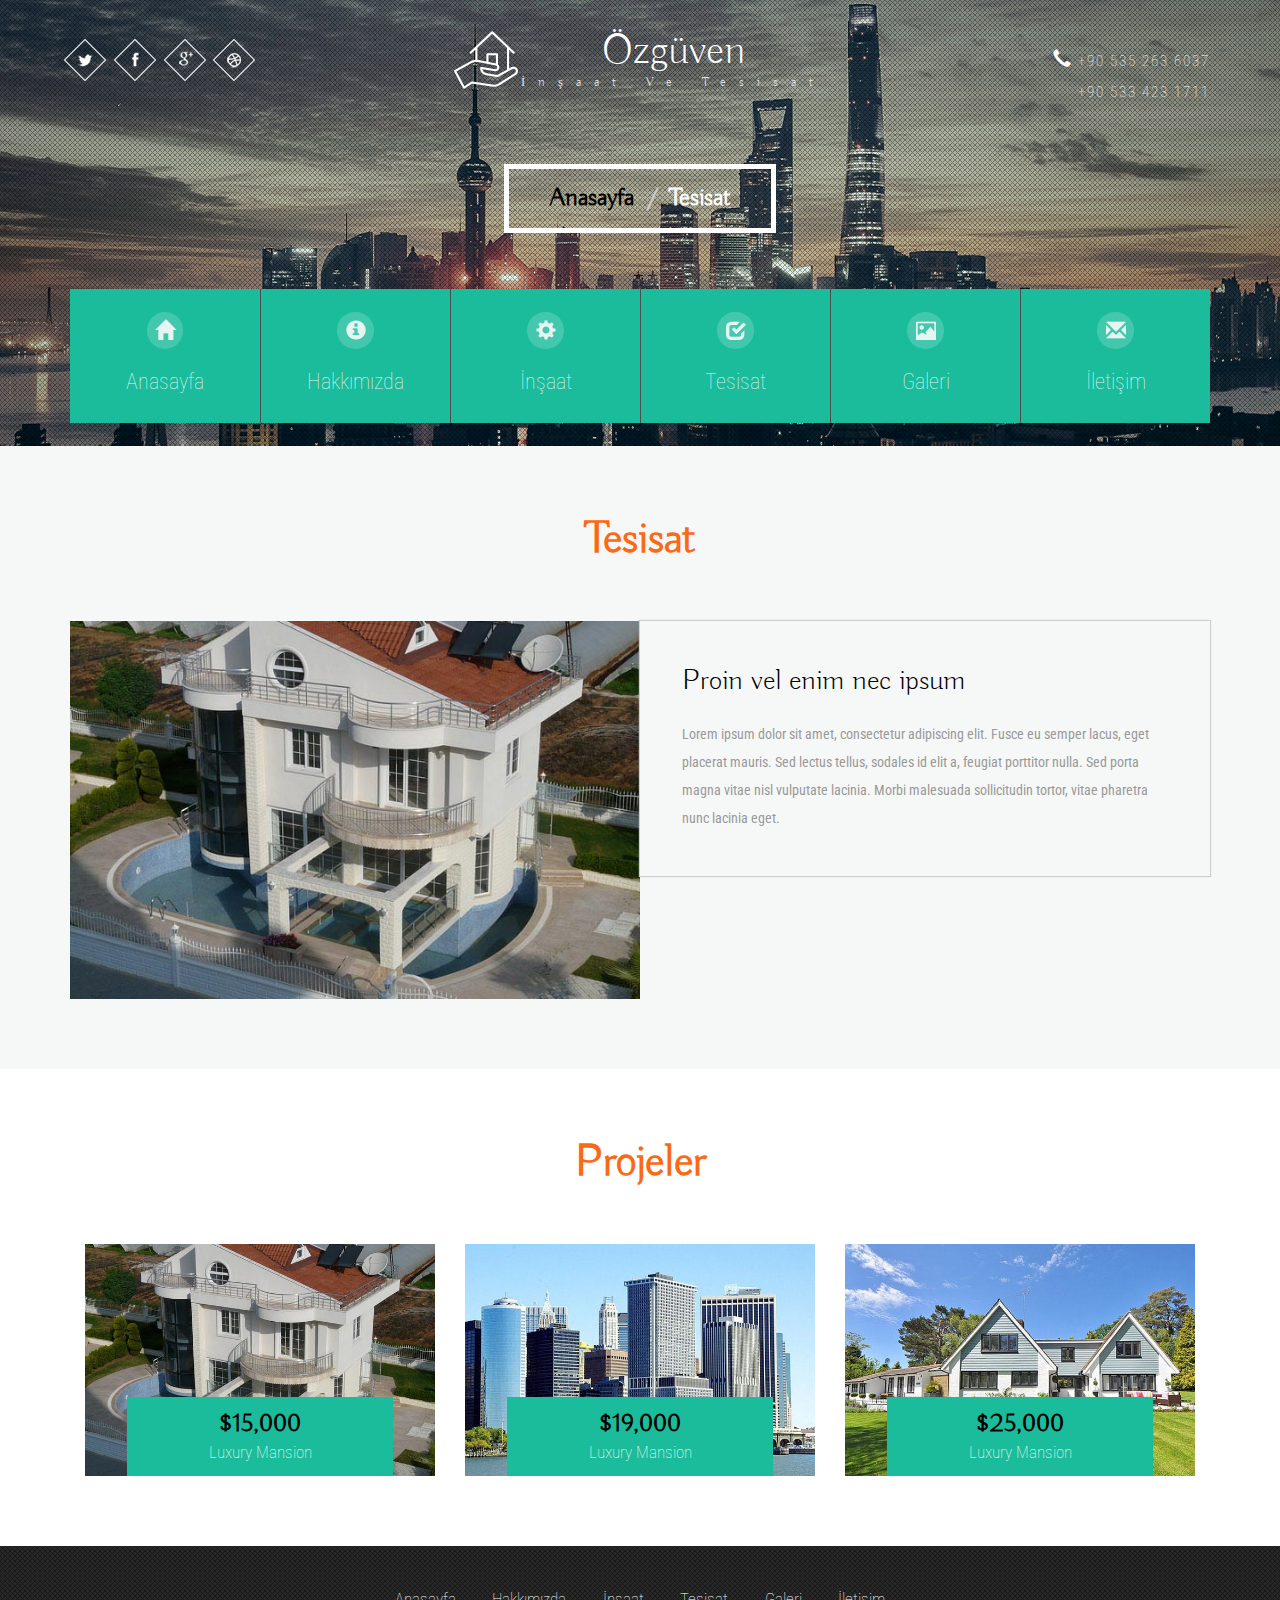
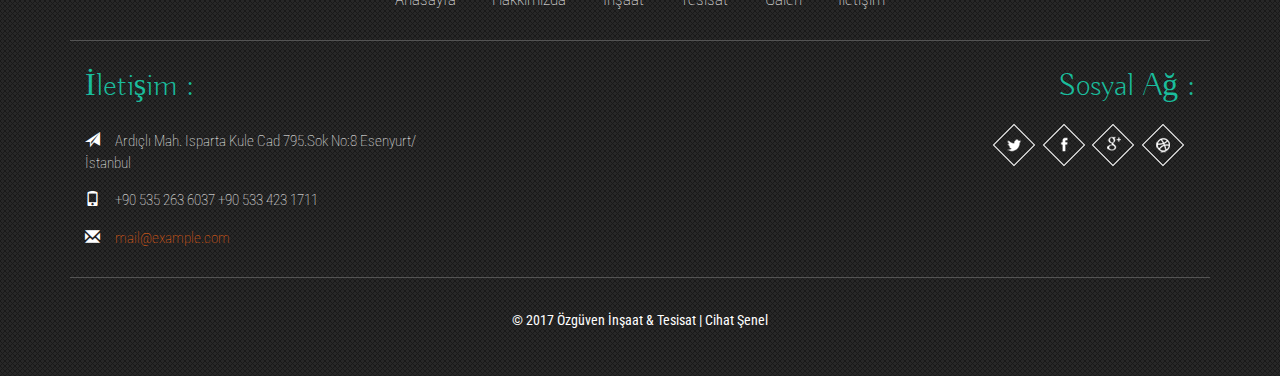
<file: single.html>
<!--
Author: W3layouts
Author URL: http://w3layouts.com
License: Creative Commons Attribution 3.0 Unported
License URL: http://creativecommons.org/licenses/by/3.0/
-->
<!DOCTYPE html>
<html>
<head>
<title>Tesisat</title>
<link rel="shortcut icon" href="images/icon2.png">
<!-- mobile apps -->
<meta name="viewport" content="width=device-width, initial-scale=1">
<meta http-equiv="Content-Type" content="text/html; charset=utf-8"/>
<meta name="keywords" content="Fascinating Responsive web template, Bootstrap Web Templates, Flat Web Templates, Android Compatible web template, 
	SmartPhone Compatible web template, free WebDesigns for Nokia, Samsung, LG, SonyEricsson, Motorola web design" />
<script type="application/x-javascript"> addEventListener("load", function() { setTimeout(hideURLbar, 0); }, false); function hideURLbar(){ window.scrollTo(0,1); } </script>
<!-- //mobile apps -->
<!-- Custom Theme files -->
<link href="css/bootstrap.css" type="text/css" rel="stylesheet" media="all">
<link href="css/style.css" type="text/css" rel="stylesheet" media="all"> 
<!-- //Custom Theme files -->
<!-- js -->
<script src="js/jquery-1.11.1.min.js"></script> 
<!-- //js -->
<!-- web-fonts -->
<link href='//fonts.googleapis.com/css?family=Buda:300' rel='stylesheet' type='text/css'>
<link href='//fonts.googleapis.com/css?family=Roboto+Condensed:400,300,300italic,400italic,700,700italic' rel='stylesheet' type='text/css'>
<!-- //web-fonts -->
<!-- start-smooth-scrolling -->
<script type="text/javascript" src="js/move-top.js"></script>
<script type="text/javascript" src="js/easing.js"></script>
<script type="text/javascript">
		jQuery(document).ready(function($) {
			$(".scroll").click(function(event){
				event.preventDefault();

		$('html,body').animate({scrollTop:$(this.hash).offset().top},1000);
			});
		});
</script>
<!-- //end-smooth-scrolling -->
</head>
<body>
	<!-- banner -->
	<div class="banner about-banner">
		<div class="banner-info">
			<div class="banner-top">
				<div class="container">
					<div class="banner-top-grids banner-top-left">
						<ul class="social-icons">
							<li><a href="#"> </a></li>
							<li><a href="#" class="fb"> </a></li>
							<li><a href="#" class="in"> </a></li>
							<li><a href="#" class="dott"> </a></li>
						</ul>
					</div>
					<div class="banner-top-grids banner-logo">
						<a href="index.html">
							<img src="images/1.png" alt=""/>
							<h1>Özgüven<span>İnşaat Ve Tesisat</span></h1>
						</a>
					</div>
					<div class="banner-top-grids banner-top-right">
						<p><span class="glyphicon glyphicon-earphone"></span> +90 535 263 6037<br>
						+90 533 423 1711 </p>
					</div>
					<div class="clearfix"> </div>
				</div>
			</div>
			<!-- banner-text -->
			<div class="banner-text about-banner-text">
				<h2>
					<ol class="breadcrumb">
						<li><a href="index.html">Anasayfa</a></li> 
						<li class="active">Tesisat</li>
					</ol>
				</h2>
			</div>
			<!-- //banner-text -->
			<!-- top-navigation -->
			<div class="main">
				<div class="container">
					<nav id="menu" class="nav top-nav">		
						<button  class="navtoogle">
							<span class="icon-menu glyphicon glyphicon-menu-hamburger"> </span> Menu
						</button>
						<ul>
							<li>
								<a href="index.html">
									<span class="icon">
										<i aria-hidden="true" class="icon-home glyphicon glyphicon-home"></i>
									</span>
									<span>Anasayfa</span>
								</a>
							</li>
							<li>
								<a href="about.html" onclick="$('#section-2').animatescroll();">
									<span class="icon"> 
										<i aria-hidden="true" class="icon-services glyphicon glyphicon-info-sign"></i>
									</span>
									<span>Hakkımızda</span>
								</a>
							</li>
							<li>
								<a href="services.html" onclick="$('#section-3').animatescroll();">
									<span class="icon">
										<i aria-hidden="true" class="icon-portfolio glyphicon glyphicon-cog"></i>
									</span>
									<span>İnşaat</span>
								</a>
							</li>
							<li>
								<a href="single.html" onclick="$('#section-5').animatescroll();">
									<span class="icon">
										<i aria-hidden="true" class="icon-team glyphicon glyphicon-check"></i>
									</span>
									<span>Tesisat</span>
								</a>
							</li>
							<li>
								<a href="gallery.html" onclick="$('#section-4').animatescroll();">
									<span class="icon">
										<i aria-hidden="true" class="icon-blog glyphicon glyphicon-picture"></i>
									</span>
									<span>Galeri</span>
								</a>
							</li>
							
							<li>
								<a href="contact.html" onclick="$('#section-6').animatescroll();">
									<span class="icon">
										<i aria-hidden="true" class="icon-contact glyphicon glyphicon-envelope"></i>
									</span>
									<span>İletişim</span>
								</a>
							</li>
						</ul>
					</nav> 
					<!-- script-for-menu -->
					<script>					
						$(".navtoogle").click(function(){
							$(".top-nav ul").slideToggle("slow" , function(){
							});
						});
					</script>
					<!-- //script-for-menu --> 
					<script src="js/modernizr.custom.js"></script>   
				</div> 
			</div> 
			<!-- //top-navigation -->
			<div class="clearfix"> </div>
		</div>
	</div>
	<!-- //banner -->
	<!-- services -->
	
	<!-- //services -->
	<!-- w3services-slid -->
	<div class="w3services-bottom">
		<div class="container"> 
			<div class="w3ls-row alert">
				<div class="title">
				<h3>Tesisat</h3>
			</div>
				<div class="col-md-6 welcome-left">
					<img src="images/img2.jpg" class="img-responsive" alt=""/>
				</div>
				<div class="col-md-6 welcome-right">
					<h4> Proin vel enim nec ipsum </h4>
					<p>Lorem ipsum dolor sit amet, consectetur adipiscing elit. Fusce eu semper lacus, eget placerat mauris. Sed lectus tellus, sodales id elit a, feugiat porttitor nulla. Sed porta magna vitae nisl vulputate lacinia. Morbi malesuada sollicitudin tortor, vitae pharetra nunc lacinia eget.</p>
					
				</div>
				<div class="clearfix"> </div>
			</div>
		</div>
	</div>
	<!-- //w3services-slid -->
	<!-- features -->
	<div class="features">
		<div class="container"> 
			<div class="title">
				<h3>Projeler</h3>
			</div>
			<div class="features-w3ls-row">
				<div class="col-md-4 features-grids">
					<div class="features-img">
						<img class="img-responsive" src="images/img2.jpg" alt="">
						<div class="captn">
							<p>Lorem ipsum dolor sit amet, consectetur adipiscing elit. </p> 
							<p><span class="glyphicon glyphicon-map-marker"></span> 123W street Sebastian, New York City. </p> 
						</div>
					</div>
					<div class="features-agile">
						<h4>$15,000</h4>
						<h6>Luxury Mansion</h6>
					</div>
				</div>
				<div class="col-md-4 features-grids">
					<div class="features-img">
						<img class="img-responsive" src="images/img3.jpg" alt="">
						<div class="captn">
							<p>Lorem ipsum dolor sit amet, consectetur adipiscing elit. </p> 
							<p><span class="glyphicon glyphicon-map-marker"></span> 123W street Sebastian, New York City. </p> 
						</div>
					</div>
					<div class="features-agile">
						<h4>$19,000</h4>
						<h6>Luxury Mansion</h6>
					</div>
				</div>
				<div class="col-md-4 features-grids">
					<div class="features-img">
						<img class="img-responsive" src="images/img4.jpg" alt="">
						<div class="captn">
							<p>Lorem ipsum dolor sit amet, consectetur adipiscing elit. </p> 
							<p><span class="glyphicon glyphicon-map-marker"></span> 123W street Sebastian, New York City. </p> 
						</div>
					</div>
					<div class="features-agile">
						<h4>$25,000</h4>
						<h6>Luxury Mansion</h6>
					</div>
				</div>
				<div class="clearfix"> </div>
			</div>  
		</div>
	</div>
	<!-- //features --> 
	<!-- footer -->
	<div class="footer">
		<div class="container">
			<div class="footer-wthree-nav">
				<ul>
					<li><a href="index.html">Anasayfa</a></li>
					<li><a href="about.html">Hakkımızda</a></li>
					<li><a href="services.html">İnşaat</a></li> 
					<li><a href="single.html">Tesisat</a></li>
					<li><a href="gallery.html">Galeri</a></li> 
					<li><a href="contact.html">İletişim</a></li>
				</ul>	
			</div>
			<div class="footer-w3lsrow">
				<div class="col-md-4 footer-grids footer-address">
					<h3>İletişim :</h3>
					<ul>
						<li><i class="glyphicon glyphicon-send"></i> Ardıçlı Mah. Isparta Kule Cad 795.Sok No:8 <span> Esenyurt/İstanbul </span></li>
						<li><i class="glyphicon glyphicon-phone"></i> +90 535 263 6037 <span> +90 533 423 1711</span></li>
						<li><i class="glyphicon glyphicon-envelope"></i> <a href="mailto:example@mail.com"> mail@example.com</a></li>
					</ul>
				</div>
				<div class="col-md-4 footer-grids subscribe">
					
					<div class="clearfix"> </div> 
				</div>
				<div class="col-md-4 footer-grids footer-icons">
					<h3>Sosyal Ağ :</h3>
					<ul class="social-icons">
						<li><a href="#"> </a></li>
						<li><a href="#" class="fb"> </a></li>
						<li><a href="#" class="in"> </a></li>
						<li><a href="#" class="dott"> </a></li>
					</ul>
					<div class="clearfix"> </div>
				</div>
				<div class="clearfix"> </div>
			</div>
			<div class="footer-bottom">
				<p>© 2017 Özgüven İnşaat & Tesisat | Cihat Şenel</p>
			</div>
		</div>
	</div>
	<!-- //footer -->	 
	<!-- smooth-scrolling-of-move-up -->
	<script type="text/javascript">
		$(document).ready(function() {
			/*
			var defaults = {
				containerID: 'toTop', // fading element id
				containerHoverID: 'toTopHover', // fading element hover id
				scrollSpeed: 1200,
				easingType: 'linear' 
			};
			*/
			
			$().UItoTop({ easingType: 'easeOutQuart' });
			
		});
	</script>
	<!-- //smooth-scrolling-of-move-up --> 
	<!-- Bootstrap core JavaScript
    ================================================== -->
    <!-- Placed at the end of the document so the pages load faster -->
    <script src="js/bootstrap.js"></script>
</body>
</html>
</file>
<file: css/style.css>
/*--
Author: W3layouts
Author URL: http://w3layouts.com
License: Creative Commons Attribution 3.0 Unported
License URL: http://creativecommons.org/licenses/by/3.0/
--*/
body{
	margin:0;
	font-family: 'Roboto Condensed', sans-serif;
	background: #fff;
}
body a{
	transition: 0.5s all;
	-webkit-transition: 0.5s all;
	-moz-transition: 0.5s all;
	-o-transition: 0.5s all;
	-ms-transition: 0.5s all;
	text-decoration:none;
}
h1,h2,h3,h4,h5,h6{
	margin:0;	
	font-family: 'Buda', cursive;
}
p{
	margin:0;
}
ul,label{
	margin:0;
	padding:0;
}
body a:hover{
	text-decoration:none;
}
/*-- banner--*/
.banner {
	background:url(../images/a.jpg)no-repeat center;
	-webkit-background-size:cover;
	background-size:cover;
	-moz-background-size:cover;  
}
.banner-info {
	background:url(../images/overlay.png)repeat;  
}
/*-- banner-top --*/
.banner-top {
    padding: 2.5em 0 0;
}
.banner-top-grids {
    float: left;
    width: 33.33%;
}
/*-- social-icons --*/
ul.social-icons{
	display:block;
	padding: 0;
}
.social-icons li{
	display:inline-block;
}
.social-icons li a{  
    background: url(../images/social-icons.png) no-repeat 2px 2px;
    display: block;
    height: 30px;
    width: 30px;
	margin-right: 1.2em;
	-webkit-transition: .5s all;
    transition: .5s all;
    -moz-transition: .5s all;
}
.social-icons li a:before {
	content: '';
    display: block;
    height: 30px;
    width: 30px;
    border: 1px solid #fff;	
	-webkit-transform: rotate(45deg);
	transform: rotate(45deg);
	-moz-transform: rotate(45deg);
	-o-transform: rotate(45deg);
	-ms-transform: rotate(45deg);   
	-webkit-transition:.5s all;
	-moz-transition:.5s all; 
	transition:.5s all;
}
.social-icons li a.fb{
	background-position:2px -31px;
}
.social-icons li a.in{
    background-position: 3px -64px; 
}
.social-icons li a.dott {
    background-position: 2px -95px;
}
.social-icons li a:hover::before {
    border-color: #1ABC9C;
	-webkit-transform: rotatey(-393deg);
	-moz-transform: rotatey(-393deg);
	-o-transform: rotatey(-393deg);
	-ms-transform: rotatey(-393deg);
    transform: rotatey(-393deg);
}
/*-- //social-icons --*/
.banner-top-grids.banner-logo {
    text-align: center;
}
.banner-logo a {
    display: inline-block;
}
.banner-logo h1 {
    font-size: 3em;
    display: inline-block;
    line-height: 1em;
    vertical-align: middle;
}
.banner-logo h1 {
    color: #fff;
    text-decoration: none; 
}
.banner-logo h1 span {
    font-size: 0.3em;
    letter-spacing: 13px;
    line-height: 1em;
    display: block;
    color: #E3E3E3;
    margin-top: 4px;
}
.banner-top-right p {
    color: #fff;
    font-size: 1.1em;
    text-align: right;
    font-weight: 100;
    letter-spacing: 2px;
}
.banner-top-right p span.glyphicon{
    font-size: 1.2em;
}
ul.social-icons, .banner-top-right p {
    margin-top: 1.2em;
}
/*-- //banner-top --*/
/*-- banner-text --*/
.banner-text {
    padding: 14em 0;
    text-align: center;
}
.banner-text h2 {
    color: #fff;
    font-size: 3em;
    font-weight: 700;
    border: 5px solid #fff;
    display: inline-block;
    padding: 0.3em 1em;
}
.banner-text p {
    font-size: 1.1em;
    color: #555;
    display: inline-block;
    background: #fff;
    width: 24.9%;
    font-weight: 200;
    padding: 0.3em 0 0.5em;
}
/*-- //banner-text --*/
/*-- top-nav --*/
.main {
    height: 175px;
}
.banner .nav ul { 
	margin: 0;
	padding: 0; 
}
.banner .nav li span {
	display: block;
}
.banner .nav a {
	font-size: 1.6em;
	display: block;
	color: rgba(249, 249, 249, .9);
	text-decoration: none;
	-webkit-transition: color .5s, background .5s, height .5s;
	-moz-transition: color .5s, background .5s, height .5s;
	-o-transition: color .5s, background .5s, height .5s;
	-ms-transition: color .5s, background .5s, height .5s;
	transition: color .5s, background .5s, height .5s; 
	font-weight:100;
}
.banner .nav i{
	/* Make the font smoother for Chrome */
	-webkit-transform: translate3d(0, 0, 0);
	-moz-transform: translate3d(0, 0, 0);
	-o-transform: translate3d(0, 0, 0);
	-ms-transform: translate3d(0, 0, 0);
	transform: translate3d(0, 0, 0);
}
/* Remove the blue Web-kit background when element is tapped */ 
.no-touch .banner .nav ul:hover a {
	color: rgba(249, 249, 249, .5);
}
.no-touch .banner .nav ul:hover a:hover {
	color: rgba(249, 249, 249, 0.99);
}
/* Adding some background color to the different menu items */

.banner .nav li:nth-child(6n+1) {
	border:none;
}
.banner .nav li { 
		background: #1ABC9C; 
}
/* Transforms the list into a horizontal navigation */
	.banner .nav li {
		float: left;
		width: 16.66666666666667%;
		text-align: center;
		-webkit-transition: border .5s;
		-moz-transition: border .5s;
		-o-transition: border .5s;
		-ms-transition: border .5s;
		transition: border .5s; 
		background: #1ABC9C;
		border-left: 1px solid rgb(78, 78, 78);
		display: block;
	}

	.banner .nav a {
		display: block;
		width: auto;
	}
	/* Placing the icon */
	
	.icon {
		padding-top: 1em;
	}

	.icon + span {
		margin-top: 1em;
		-webkit-transition: margin .5s;
		-moz-transition: margin .5s;
		-o-transition: margin .5s;
		-ms-transition: margin .5s;
		transition: margin .5s;
	}

	/* Animating the height of the element*/
	.banner .nav a {
		height: 6.5em;
	}
	/* Positioning the icons and preparing for the animation*/
.banner .nav i {
    position: relative;
    display: inline-block;
    margin: 0 auto;
    padding: 0.4em;
	-webkit-border-radius: 50%;
	-moz-border-radius: 50%; 
    border-radius: 50%; 
    font-size: .9em;
	-webkit-box-shadow: 0 0 0 30px transparent;
	-moz-box-shadow: 0 0 0 30px transparent; 
    box-shadow: 0 0 0 30px transparent;
    background: rgba(255, 255, 255, 0.18);
    -webkit-transform: translate3d(0, 0, 0);
    -moz-transform: translate3d(0, 0, 0);
    -o-transform: translate3d(0, 0, 0);
    -ms-transform: translate3d(0, 0, 0);
    transform: translate3d(0, 0, 0);
    -webkit-transition: box-shadow .6s ease-in-out;
    -moz-transition: box-shadow .6s ease-in-out;
    -o-transition: box-shadow .6s ease-in-out;
    -ms-transition: box-shadow .6s ease-in-out;
    transition: box-shadow .6s ease-in-out;
}
/* Making the text follow the height animation */
	.no-touch .banner .nav a:hover .icon + span {
		margin-top: 1.8em;
		-webkit-transition: margin .5s;
		-moz-transition: margin .5s;
		-o-transition: margin .5s;
		-ms-transition: margin .5s;
		transition: margin .5s;
	}
	/* Animate the box-shadow to create the effect */
	.no-touch .banner .nav a:hover i,
	.no-touch .banner .nav a:active i,
	.no-touch .banner .nav a:focus i {		
		-webkit-box-shadow: 0 0 0 0 rgba(255,255,255,0.2);
		-moz-box-shadow: 0 0 0 0 rgba(255,255,255,0.2); 
		box-shadow: 0 0 0 0 rgba(255,255,255,0.2);
		-webkit-transition: box-shadow .4s ease-in-out;
		-moz-transition: box-shadow .4s ease-in-out;
		-o-transition: box-shadow .4s ease-in-out;
		-ms-transition: box-shadow .4s ease-in-out;
		transition: box-shadow .4s ease-in-out;
	}
		
/* For screen bigger than 800px */
@media (min-width: 50em) {

	/* hover, focused and active effects that add a little colored border to the different items */
	.no-touch .banner .nav li a:hover,
	.no-touch .banner .nav li a:active,
	.no-touch .banner .nav li a:focus {
		border-bottom: 4px solid #FC6914;
	}
	
	.no-touch .banner .nav a:hover ,
	.banner .nav a:active ,
	.banner .nav a:focus {
		height: 7.8em;
	}	
	
}

@media (min-width: 50em) and (max-width: 61.250em) {

	/* Size and font adjustments to make it fit into the screen*/
	.banner .nav ul {
		font-size: 1.2em;
	}
}

/* The "tablet" and "mobile" version */

@media (max-width: 49.938em) {		
	 
	.banner .nav ul li {
		-webkit-transition: background 0.5s;
		-moz-transition: background 0.5s;
		-o-transition: background 0.5s;
		-ms-transition: background 0.5s;
		transition: background 0.5s;
	}	

}

/* CSS specific to the 2x3 columns version */
@media (min-width:32.5em) and (max-width: 49.938em) {
	
	/* Creating the 2 column layout using floating elements once again */
	.banner .nav li {
		display: block;
		float: left;
		width: 32.15%;
		margin: 0 .3em .5em;
	} 
	/* Adding some padding to make the elements look nicer*/
	.banner .nav a {
		padding: 0.8em;		
	}

	/* Displaying the icons on the left, and the text on the right side using inlin-block*/
	.banner .nav li span, 
	.banner .nav li span.icon {
		display: inline-block;
	}

	.banner .nav li span.icon {
		width: 45%;
		text-align: left;
	}
 
	.icon + span {
		position: relative;
		top: -0.2em;
	}

	/* Adaptating to the icons to animate the size and border of the rounded background in a more discreet way */
	.banner .nav li i {
		display: inline-block;
		padding: 8% 9%;
		border: 4px solid transparent;
		-webkit-border-radius: 50%;
		-moz-border-radius: 50%; 
		border-radius: 50%;
		font-size: 1.5em;
		background: rgba(255,255,255,0.1);
		 
	}

	/* Transition effect on the border color */
	.no-touch .banner .nav li:hover i,
	.no-touch .banner .nav li:active i,
	.no-touch .banner .nav li:focus i {
		border: 4px solid rgba(255,255,255,0.1);
	}
	
}

/* Adapting the font size and width for smaller screns*/
@media (min-width: 32.5em) and (max-width: 38.688em) {
	
	.banner .nav li span.icon {
		width: 50%;
	}

	.banner .nav li .icon + span {
		font-size: 0.9em;
	}
}

/* Styling the toggle menu link and hiding it */
.banner .nav .navtoogle {
    display: none;
    padding: 0.5em 0.5em 0.6em;
    font-weight: normal;
    color: rgb(255, 255, 255);
    font-size: 1.2em;
    background: none;
    border: none;
    border-bottom: 2px solid rgb(221, 221, 221);
    cursor: pointer;
    outline: none;
    margin: 0 auto;
}
.icon-menu {
	position: relative;
	top: 3px;
	line-height: 0;
	font-size: 1.6em;
}

@media (max-width: 32.438em) {

	/* Unhiding the styled menu link */
	.nav .navtoogle{
		margin: 0;
		display: block !important;
	} 
	/* Animating the height of the navigation when the button is clicked */
	
	/* When JavaScript is disabled, we hide the menu */
	.no-js .nav ul {
		max-height: 30em;
		overflow: hidden;
	}
	
	/* When JavaScript is enabled, we hide the menu */
	 
	
	/* Displaying the menu when the user has clicked on the button*/
	.js .nav .active + ul {		
		max-height: 30em;
		overflow: hidden;
		-webkit-transition: max-height .4s;
		-moz-transition: max-height .4s;
		-o-transition: max-height .4s;
		-ms-transition: max-height .4s;
		transition: max-height .4s;
	}

	/* Adapting the layout of the menu for smaller screens : icon on the left and text on the right*/
	
	.banner .nav li span {
		display: inline-block;
		height: 100%;
	}

	.banner .nav a {
		padding: 0.5em;		
	}
	
	.icon + span {
		margin-left: 1em;
		font-size: 0.8em;
	}
	
	  
}
/*-- //top-nav --*/
/*-- welcome --*/
.welcome,.latest,.about,.team,.services,.w3services-bottom,.features,.gallery,.codes,.contact,.single-page{
	padding:6em 0;
}
.title {
    margin-bottom: 5em;
}
.title h3 {
    font-size: 3.5em;
    text-align: center;
    color: #FC6914;   
	font-weight: 600;
}
.title p {
    text-align: center;
    margin-top: 0.2em;
}
p {
    font-size: 1em;
    color: #999;
    line-height: 2em;
}
.welcome-left, .welcome-right {
    padding: 0;
    overflow: hidden;
}
.w3ls-row {
    padding: 0;
    margin: 0;
    border: none;
}
.video{
	width:200px;
	height:200px;
	}
img.img-responsive {
    width: 100%;
	-webkit-transition: .5s all;
	-moz-transition: .5s all; 
    transition: .5s all;
}
.welcome-right {
    padding: 3.26em 3em;
    -webkit-box-shadow: 0 0 1px 1px #CECECE;
    -moz-box-shadow: 0 0 1px 1px #CECECE;
    box-shadow: 0 0 1px 1px #CECECE; 
}
.welcome-right h4 {
    font-size: 2.1em;
    color: #000;
	margin-bottom: 0.8em;
}
a.more {
    font-size: 1em;
    color: #fff;
    background: #1ABC9C;
    padding: .6em 1.8em;
    display: inline-block;
    margin-top: 1.5em;
	-webkit-border-radius: 4px;
	-moz-border-radius: 4px; 
    border-radius: 4px;
    border-bottom: 4px solid #148871;
}
a.more:hover {
    background: #FC6914;
    -webkit-transform: scale(1.1);
    -moz-transform: scale(1.1);
    -o-transform: scale(1.1);
    -ms-transform: scale(1.1);
    transform: scale(1.1);
    border-bottom-color: #CA5613;
}
a.close {
    opacity: .4;
    margin: -1.5em -.5em 0 0;
    outline: none;
}
.w3ls-row.alert:hover img.img-responsive {
	-webkit-transform: scale(1.2);
	-moz-transform: scale(1.2);
	-o-transform: scale(1.2);
	-ms-transform: scale(1.2);
    transform: scale(1.2);
}
.tabcontent-grids {
    padding-top: 1em;
}
/*-- //welcome --*/
/*-- slid --*/
.slid {
    background: url("../images/a.jpg")no-repeat center fixed;
    background-size: cover;
    min-height: 458px;
	position:relative;
	overflow:hidden;
}
.slid-text {
    padding: 4.5em 4em;
    width: 35%;
    background: #000;
    margin: 5em 0 5em auto;
}
.slid h4 {
    font-size: 1.6em;
    color: #1ABC9C;
    font-weight: 300;
    margin-bottom: 1em;
}
.slid p {
    color: #fff;
}
/*-- //slid --*/
/*-- latest --*/
.w3latest-grids-text {
    padding: 2em 0 3em 0;
    text-align: center;
    border: 1px solid #E4E4E4;
    position: relative;
}
.w3latest-grids-text h4 {
    color: #FC6914;
    font-size: 1.7em;
    font-weight: 600;
}
.w3latest-grids-text a.more {
    position: absolute;
    bottom: -14%;
    left: 32%;
    padding: .6em 2.5em;
}
.w3latest-grids:hover a.more {
	background: #FC6914;
    -webkit-transform: scale(1.1);
    -moz-transform: scale(1.1);
    -o-transform: scale(1.1);
    -ms-transform: scale(1.1);
    transform: scale(1.1);
    border-bottom-color: #D45A14;
}
.w3latest-grids {
    margin-bottom: 1.3em;
}
/*-- //latest --*/
/*-- footer --*/
.footer {
    padding: 4em 0;
    background: url(../images/overlay.png)#272727 repeat;
}
.footer-wthree-nav {
    text-align: center; 
}
.footer-wthree-nav ul li {
    display: inline-block; 
}
.footer-wthree-nav ul li a {
    font-size: 1.2em;
    color: #fff;
    margin: 0 1em; 
	-webkit-transition:.5s all;
	-moz-transition:.5s all; 
	transition:.5s all;
	font-weight: 100;
}
.footer-w3lsrow .footer-address ul li {
    display:block;
    color: #fff;
    font-size: 1.1em;
    font-weight: 100; 
}
.footer-w3lsrow .footer-address ul li:nth-child(2) {
    margin: 1em 0;
}
.footer-w3lsrow .footer-address ul li a {
    color: #FC6914;
}
.footer-wthree-nav ul li a:hover{ 
    color: #FC6914; 
}
.footer-w3lsrow {
	border-top: 1px solid #545454;
    border-bottom: 1px solid #545454;
    padding: 2em 0; 
    margin: 2em 0;
}
.footer-w3lsrow h3 {
    font-size: 2.3em;
    color: #1ABC9C;
    margin-bottom: 0.8em;
}
.footer-grids.subscribe {
    padding-left: 5em;
}
.footer input[type="text"] {
    width: 70%;
    padding: 1em;
    font-size: 0.9em;
    float: left;
    color: #fff;
    outline: none;
    border: 1px solid #fff;
    border-right: none;
    background: none;
    -webkit-appearance: none;
    transition: 0.5s all;
    -webkit-transition: 0.5s all;
    -moz-transition: 0.5s all;
}
.footer input[type="submit"] {
    float: left;
    color: #fff;
    font-size: .9em;
    outline: none;
    padding: 1em;
    border: 1px solid #FFF;
    transition: 0.5s all;
    -webkit-transition: 0.5s all;
    -moz-transition: 0.5s all;
    -webkit-appearance: none;
    background: none;
}
.footer form:hover input[type="text"]{
    border-color: #FC6914;
}
.footer form:hover input[type="submit"] {
    border-color: #FC6914;
    background: #FC6914;
}
::-webkit-input-placeholder {
	color:#fff !important;
}
:-moz-placeholder { /* Firefox 18- */
	color:#fff !important;
}
::-moz-placeholder {  /* Firefox 19+ */
	color:#fff !important;
}
:-ms-input-placeholder {  
	color:#fff !important;
}
.footer-grids.footer-icons {
    text-align: right;
}
.footer i.glyphicon {
    font-size: 1em;
    margin-right: .8em;
}
.footer-bottom {
    text-align:center;
}
.footer p,.footer p a:hover,.footer-w3lsrow .footer-address ul li a:hover{
    color: #fff;
}
.footer p a{
    color: #FC6914;
}
/*-- //footer --*/
/*-- about-page --*/
.banner-text.about-banner-text {
    padding: 4em 0;
}
.banner-text.about-banner-text .breadcrumb {
    background: none;
    margin: 0;
}
.banner-text.about-banner-text h2 {
    font-size: 1.8em;
}
.banner-text.about-banner-text h2 .breadcrumb li{
    font-family: 'Buda', cursive;
}
.banner-text.about-banner-text h2 .breadcrumb li.active,.banner-text.about-banner-text h2 .breadcrumb li a:hover{
    color:#fff;
}
.banner-text.about-banner-text h2 .breadcrumb li a {
    color: #000;
}
.about h5 {
    font-size: 1.5em;
    color: #000;
}
.about h4 {
    font-size: 2em;
    color: #1ABC9C;
    font-weight: 600;
    letter-spacing: 2px;
    margin-bottom: 0.5em;
}
.about-left img {
    border: 10px solid rgba(252, 105, 20, 0.32);
    padding: 1em;
	-webkit-border-radius: 5px;
	-moz-border-radius: 5px; 
    border-radius: 5px;
}
.about .bs-example.bs-example-tabs .nav-tabs {
    border: none;
    margin: 2em 0 1em;
}
.about .bs-example-tabs ul.nav-tabs li {
    display: inline-block;
    width: 13%;
    margin-right: 2em;
}
.about .bs-example-tabs ul.nav-tabs li a { 
    background: #1ABC9C;
	-webkit-border-radius: 50%;
	-moz-border-radius: 50%; 
    border-radius: 50%;
    display: block;
    text-align: center;
    margin: 0;
    padding: 2.3em 1em;
    color: #fff;
    font-weight: 200;
    font-size: 1.1em;
	border: 1px solid;
	-webkit-transition: .5s all;
	-moz-transition: .5s all;
	transition: .5s all;
	outline: none;
}
.about .bs-example-tabs ul.nav-tabs li a:focus{
	text-decoration: none;
}
.about .bs-example-tabs ul.nav-tabs li a:hover,.about .bs-example-tabs ul.nav-tabs li.active a {
    background: #FC6914;
    color: #fff;
	border-color: #FC6914; 
}
.about .tabcontent-grids ul li {
    display: block;
    color: #999;
    margin-top: 1em;
	font-size: 1em;
}
.about .tabcontent-grids ul li span.glyphicon {
    font-size: 0.8em;
    margin-right: 0.5em;
}
/*-- slid --*/
.slid.about-w3ls-slid {
    min-height: 200px; 
}
.slid.about-w3ls-slid h3 {
    font-size: 2.5em;
    color: #fff;
    text-align: center;
    line-height: 1.5em;
    margin: 2em 0;
    font-weight: 700;
}
/*-- //about-page --*/
/*-- team --*/
  
.ch-item {
	width: 100%;
	height: 100%;
	position: relative;
	cursor: default;
	-webkit-box-shadow:inset 0 0 0 0 rgba(116, 94, 197, 0.4), inset 0 0 0 16px rgba(255,255,255,0.6), 0 1px 2px rgba(0,0,0,0.1);
	-moz-box-shadow:inset 0 0 0 0 rgba(116, 94, 197, 0.4), inset 0 0 0 16px rgba(255,255,255,0.6), 0 1px 2px rgba(0,0,0,0.1);
	box-shadow:inset 0 0 0 0 rgba(116, 94, 197, 0.4), inset 0 0 0 16px rgba(255,255,255,0.6), 0 1px 2px rgba(0,0,0,0.1);
	-webkit-transition: all 0.4s ease-in-out;
	-moz-transition: all 0.4s ease-in-out;
	-o-transition: all 0.4s ease-in-out;
	-ms-transition: all 0.4s ease-in-out;
	transition: all 0.4s ease-in-out;
	-webkit-border-radius: 60%;
	-moz-border-radius: 60%; 
	border-radius: 60%;
}
.ch-img-1 {
    background: url(../images/t3.jpg) center top;
}
.ch-img-2 { 
	background:url(../images/t4.jpg) center top;
}
.ch-img-3 { 
	background:url(../images/t5.jpg) -9px 0px;
	background-size: cover;
}
.ch-img-4 { 
	background:url(../images/t6.jpg) -45px -15px;
}
.ch-info {
	position: absolute;
	width: 100%;
	height: 100%;
	opacity: 0;
	-webkit-transition: all 0.4s ease-in-out;
	-moz-transition: all 0.4s ease-in-out;
	-o-transition: all 0.4s ease-in-out;
	-ms-transition: all 0.4s ease-in-out;
	transition: all 0.4s ease-in-out;
	-webkit-transform: scale(0);
	-moz-transform: scale(0);
	-o-transform: scale(0);
	-ms-transform: scale(0);
	transform: scale(0);	
	-webkit-backface-visibility: hidden; /*for a smooth font */
}
.ch-info h3 {
    color: #fff;
    text-transform: uppercase;
    position: relative;
    letter-spacing: 1px;
    font-size: 1.6em;
    padding: 50px 0 0 0; 
    text-shadow: 0 0 1px #fff, 0 1px 2px rgba(0,0,0,0.3);
}
.ch-info p {
    color: #fff;
    padding: 10px 5px 0;
    font-style: italic;
    margin: 11px 30px 0;
    font-size: 1em;
    border-top: 1px solid rgba(255,255,255,0.5);
}
.ch-item:hover {
	-webkit-box-shadow: inset 0 0 0 110px rgb(116, 94, 197), inset 0 0 0 16px rgba(255,255,255,0.8), 0 1px 2px rgba(0,0,0,0.1);
    -moz-box-shadow: inset 0 0 0 110px rgb(116, 94, 197), inset 0 0 0 16px rgba(255,255,255,0.8), 0 1px 2px rgba(0,0,0,0.1);
	box-shadow: inset 0 0 0 110px rgb(116, 94, 197), inset 0 0 0 16px rgba(255,255,255,0.8), 0 1px 2px rgba(0,0,0,0.1);
}
.ch-item:hover .ch-info {
	opacity: 1;
	-webkit-transform: scale(1);
	-moz-transform: scale(1);
	-o-transform: scale(1);
	-ms-transform: scale(1);
	transform: scale(1);	
}
.ch-grid {
	margin:0;
	padding: 0;
	list-style: none;
	display: block;
	text-align: center;
	width: 100%;
}
.ch-grid:after,
.ch-item:before {
	content: '';
    display: table;
}
.ch-grid:after {
	clear: both;
}
.ch-grid li.ch-grid-item {
	width: 220px;
	height: 220px;
	display: inline-block;
	margin: 20px;
}
.ch-info .social-icons li a.in{ 
	margin: 0;
}
/*-- //team --*/
/*-- services --*/
.w3services-bottom {
    background: #f6f8f8;
}
.services-grid {
    text-align: center;
} 
/*-- Effect 1--*/
.services-grid span {
    font-size: 1.5em;
    color: #fff;
    display: inline-block;
	-webkit-border-radius: 50%;
    border-radius: 50%;
	-moz-border-radius: 50%;
    text-decoration: none;
    z-index: 1;
    padding: 1em;
}
.services-grid span:after {
	pointer-events: none;
	position: absolute;
	width: 100%;
	height: 100%;
	-webkit-border-radius: 50%;
	border-radius: 50%;
	-moz-border-radius: 50%;
	content: '';
	-webkit-box-sizing: content-box;
	-moz-box-sizing: content-box;
	box-sizing: content-box;
}
.effect-1 {
  background: #1ABC9C;
  -webkit-transition: background 0.5s, color 0.2s;
  -moz-transition: background 0.5s, color 0.2s;
  transition: background 0.5s, color 0.2s;
}
.effect-1:after {
    top: -7px;
    left: -7px;
    padding: 7px;
    box-shadow: 0 0 10px 3px #1ABC9C;
    -webkit-transition: -webkit-transform 0.5s, opacity 0.2s;
    -webkit-transform: scale(0.8);
    -moz-transition: -moz-transform 0.5s, opacity 0.2s;
    -moz-transform: scale(0.8);
    -ms-transform: scale(0.8);
    transition: transform 0.5s, opacity 0.2s;
    transform: scale(0.8);
	-o-transform: scale(0.8);
	-ms-transform: scale(0.8);
    opacity: 0;
}
.services-grid:hover span:after {
  -webkit-transform: scale(1);
  -moz-transform: scale(1);
  -ms-transform: scale(1);
  transform: scale(1);
  -o-transform: scale(1);
  -ms-transform: scale(1);
  opacity: 1;
}
/*-- //Effect1 --*/
.services-grid h5 {
    font-size: 1.5em;
    margin: 0.8em 0 0;
    color: #333;
    font-weight: 600;
}
.services-grid.bottom-grids {
    margin-top: 3em;
}
/*-- //services --*/
/*-- w3services-bottom --*/
.w3services-bottom ul {
    margin-top: 2.75em;
}
.w3services-bottom li {
    display: inline;
    margin-right: 2em;
    color: #999;
    font-size: 1.1em;
}
.w3services-bottom li a{ 
    color: #1ABC9C; 
}
.w3services-bottom li a:hover{ 
    color: #999; 
}
.w3services-bottom li span.glyphicon {
    margin-right: .5em;
}
/*-- //w3services-bottom --*/
/*-- features --*/
img.img-responsive {
    width: 100%;
}
.features-grids {
    text-align: center;
	overflow:hidden;
}
.features-grids h4 {
    font-size: 1.8em;
    color: #000;
    font-weight: 600;
}
.features-grids h6 {
    font-size: 1.2em;
    color: #FFF;
    font-family: 'Roboto Condensed', sans-serif;
    font-weight: 100;
    margin-top: 0.3em;
}
.features-img {
    position: relative;
}
.features-row p {
    color: #fff;
}
.features-grids .captn {
    position: absolute;
    top: -100%;
    left: 0;
    background: rgba(0, 0, 0, 0.59);
    width: 100%;
    height: 100%;
    padding: 2.5em 3em;
    -webkit-transition: .5s all;
    -moz-transition: .5s all;
    transition: .5s all;
}
.features p span {
    color: #F6D13B;
}
.features-grids:hover .captn {
    top: 0;	
}
.features-agile {
    background: #1ABC9C;
    padding: 1em 1.5em; 
    position: absolute;
    bottom: 0;
    width: 70%;
    left: 15%;
}
.features-grids .captn p {
    color: #fff;
}
/*-- //features --*/
/*-- contact --*/
.map iframe {
    width: 100%;
    min-height: 300px;
    border: none;
}
.address p {
    color: #999;
    margin: .5em 0 0;
    font-weight: 100;
}
.address p.cnt-p {
    margin: 0 0 1em;
}
.address p a{
    color: #1ABC9C;
}
.address p a:hover{
    color: #999;
}
.address h4 {
    font-size: 1.8em;
    color: #1ABC9C;
    margin-bottom: 0.5em;
}
.contact-form {
    text-align: left;
}
.map {
    margin-bottom: 6em;
}
.contact input[type="text"] {
    width: 47.7%;
    color: #999;
    float: left;
    background: none;
    outline: none;
    font-size: 1em;
    padding: .7em 1em;
    margin-bottom: 1.5em;
    border: solid 1px #999;
    -webkit-appearance: none;
    display: inline-block;
}
.contact  input.email {
    margin: 0 0 0 2em;
}
.contact textarea {
    resize: none;
    width: 100%;
    background: none;
    color: #999;
    font-size: 1em;
    outline: none;
    padding: .6em .8em;
    border: solid 1px #999;
    min-height: 12em;
    -webkit-appearance: none;
}
.contact input[type="submit"] {
    outline: none;
    color: #fff;
    padding: 0.6em 4em;
    font-size: 1em;
    margin: 1em 0 0 0;
    -webkit-appearance: none;
    background: #1ABC9C;
    transition: 0.5s all;
    border: 2px solid #1ABC9C;
    -webkit-transition: 0.5s all;
    transition: 0.5s all;
    -moz-transition: 0.5s all;
}
.contact  input[type="submit"]:hover {
    background: none;
    color: #1ABC9C;
}
::-webkit-input-placeholder {
	color:#999 !important;
}
:-moz-placeholder { /* Firefox 18- */
	color:#999 !important;
}
::-moz-placeholder {  /* Firefox 19+ */
	color:#999 !important;
}
:-ms-input-placeholder {  
	color:#999 !important;
}
/*-- //contact --*/
/*-- single--*/
.blog-left {
    float: left;
    width: 12%;
    background: #FC6914;
    padding: 1em;
    border-top: 6px solid #C15111;
}
.blog-right {
    float: right;
    width: 82%;
}
.blog-left h6 {
    font-size: 3em;
    color: #fff;
}
.blog-left h6 span {
    vertical-align: super;
    font-size: 0.7em;
    margin-left: 6px;
}
.blog-left h5 {
    font-size: 1.5em;
    color: #fff; 
    font-weight: 200;
}
.blog-img {
    overflow: hidden;
}
.blog-right h4 {
    font-size: 2em;
    color: #1ABC9C;
    margin: 0.5em 0 .3em;
}
.article-links {
    margin-top: 1.5em;
}
.article-links ul {
    padding: 1em 0;
    border: 1px dotted #CECECE;
    border-left: none;
    border-right: none;
}
.article-links ul li {
    display: inline-block; 
    padding-left: 4em;
    color: #999;
    font-size: 1em;
}
.article-links ul li:nth-child(1) {
    padding-left: .5em;
}
.article-links ul li i {
    vertical-align: inherit;
    margin-right: .8em;
}
.article-links ul li:last-child{
	float:right;
}
.article-links ul li a{
	color: #999;
}
.article-links ul li a:hover{
	text-decoration:underline;
	color:#FC6914;
}
.article-content h4{
	color: #000;
    text-align: left;
    text-transform: capitalize;
    font-size: 1.7em;
    margin: 0 0 1em;
}
.article-content p {
	color: #999;
	font-size: 1em;
	line-height: 1.8em;
	margin:2em 0;
}
/*--admin-text--*/
.admin-text {
    border: 1px solid #E4E4E4;
    padding: 2em 4em;
    margin: 4em 0 0;
	background: #fff;
}
.admin-text:hover {
    box-shadow: 1px 1px 3px #A5A5A5;
	-webkit-box-shadow: 1px 1px 3px #A5A5A5;
	-moz-box-shadow: 1px 1px 3px #A5A5A5;
	-o-box-shadow: 1px 1px 3px #A5A5A5;
	-ms-box-shadow: 1px 1px 3px #A5A5A5;
}
.admin-text h5 {
    font-size: 1.5em;
    margin: 0 0 0.5em 0;
    color: #FC6914;
}
.admin-text-left {
	float: left;
	width: 11%;
}
.admin-text-right {
	float: right;
	width: 86%;
}
.admin-text-right p {
    font-size: 1em;
    margin: 0 0 1em;
}
.admin-text-right span {
    font-size: 1.1em;
    margin: 0 0 1em 0;
    color: #555;
}
.admin-text-right span a {
	color: #1ABC9C;
}
.admin-text-right span a:hover{
	color: #1ABC9C;
}
/*--related-posts--*/
.related-posts {
  margin: 0;
}
.related-grids {
  padding-left: 0 !important;
}
.related-posts img{
	width: 100%;
}
.related-grids h5 {
    font-size: 1.6em;
}
a.thumbnail.active, a.thumbnail:focus, a.thumbnail:hover {
    border-color: #1ABC9C;
}
.related-grids h5 a {
  color: #000;
}
.related-grids h5  a:hover{
  color: #FC6914;
}
/*---comment-form----*/
.table-form input[type="text"],.table-form textarea{
	border:1px solid #E3E3E3;
	outline: none;
	padding: .8em 1em;
	color:#999;
	overflow: hidden;
	display: block;	
	font-size: 1em;
	background:none;
}
.table-form .email{
	margin:1em 0;
}
.table-form textarea{
	min-height:200px;
	resize: none;
	margin:1em 0;
}
.table-form input[type="submit"],.table-form textarea,.table-form input[type="text"],.table-form input[type="email"] {
	width:70%;
}
.table-form input[type="submit"] {
	background:#1ABC9C;
	color: #fff;
	font-size: 1.2em;
	display: block;
	outline: none;
	border: none;
	padding:0.5em 0;
	text-align:center;
	transition: 0.5s all;
	-webkit-transition: 0.5s all;
	-o-transition: 0.5s all;
	-moz-transition: 0.5s all;
	-ms-transition: 0.5s all;
}
.table-form input[type="submit"]:hover{
	background:#FC6914;
}
.comment-grid-top h3, .article-commentbox h3, .related-posts h3 {
    color: #FC6914; 
    margin: 1.2em 0 .5em;
    font-size: 2.5em;
}
.top-comment-left{
	float: left;
	width: 13%;
}
.top-comment-right{
	float: left;
	width:84%;
	margin-left:1em;
}
.top-comment-right ul{
	padding: 0;
	margin: 0;
}
.top-comment-right ul li {
    display: inline-block;
    color: #000;
    padding: 0 0.3em; 
    font-size: 1.1em;
	font-weight: 300;
}
.top-comment-right ul li a {
    text-decoration: none; 
    color: #1ABC9C;
    transition: 0.5s all;
    -webkit-transition: 0.5s all;
    -o-transition: 0.5s all;
    -moz-transition: 0.5s all;
    -ms-transition: 0.5s all;
}
.top-comment-right ul li a:hover{
	color:#FC6914;
}
.top-comment-right p { 
  margin:0.8em 0 0;
  line-height: 1.8em;
}
.comments-top-top { 
    border: 1px solid #E4E4E4;
    padding: 2em;
    width: 70%;
	 transition: 0.5s all;
    -webkit-transition: 0.5s all;
    -o-transition: 0.5s all;
    -moz-transition: 0.5s all;
    -ms-transition: 0.5s all;
}
.comments-top-top.top-grid-comment {
    margin: 2em 0 0;
}
.comments-top-top:hover{
	 border-color:#FC6914;
}
.blog-top p {
	font-size: 1em;
	color: #fff;
	line-height: 1.8em;
	text-align: left;
	margin: 1em 0;
}
.article-content img {
  width: 100%;
}
.article-links ul li span {
    font-size: 1.1em;
    display: inline-block;
    font-weight: 300;
}
/*-- //single --*/
/*--gallery--*/
.gallery-grids.gallery-grids-mdl {
    margin: 2em 0;
}
.gallery-grids:nth-child(5) { 
    float: right;
}
.gallery-grids a {
    display: block;
    overflow: hidden;
	position:relative;
}
.b-wrapper {
    background: rgba(0, 0, 0, 0.58);
    position: absolute;
    width: 100%;
    height: 0%;
    top: 0;
    left: 0;
	transition:.5s all;
	opacity: 0;
}
.gallery-grids a:hover .b-wrapper{
	height: 100%;
	opacity: 1;
}
.b-wrapper {
    text-align: center;
    padding: 19% 0;
}
.b-wrapper h5 {
    font-size: 3em;
    color: #1ABC9C;
    margin: .5em 0 .3em;
}
.b-wrapper h6 {
    color: #fff;
    font-size: 2.8em;
    font-weight: 600;
}
.b-wrapper p {
    color: #fff; 
}
.gallery-grids.gallery-one .b-wrapper {
    padding: 39% 0;
}
/*-- //gallery --*/
img.zoom-img{
	-webkit-transform: scale(1, 1);
    transform: scale(1, 1);
	-moz-transform: scale(1, 1);
	-ms-transform: scale(1, 1);
	-o-transform: scale(1, 1);
	transition-timing-function: ease-out;
	-webkit-transition-timing-function: ease-out;
	-moz-transition-timing-function: ease-out;
	-ms-transition-timing-function: ease-out;
	-o-transition-timing-function: ease-out;
	-webkit-transition-duration: .5s;
	-moz-transition-duration: .5s;
	-ms-transition-duration: .5s;
	-o-transition-duration: .5s;
}
img.zoom-img:hover,.gallery-grids a:hover img.zoom-img{
	-webkit-transform: scale(1.2);
	transform: scale(1.2);
	-moz-transform: scale(1.2);
	-ms-transform: scale(1.2);
	-o-transform: scale(1.2);
	-webkit-transition-timing-function: ease-in-out;
	-webkit-transition-duration: 750ms;
	-moz-transition-timing-function: ease-in-out;
	-moz-transition-duration: 750ms;
	-ms-transition-timing-function: ease-in-out;
	-o-transition-timing-function: ease-in-out;
	-ms-transition-duration: 750ms;
	-o-transition-duration: 750ms;
	overflow: hidden;
}
/*--short-codes--*/
.codes h3.title1 {
    margin-bottom: 0.5em;
}
.codes h3.title1,.codes h4.title {
    text-align: right;
}
.codes span.bg-text{
	top:1%;
}
.gallery span.bg-text,.contact span.bg-text,.testimonial span.bg-text{
	top:3%;
}
h3.hdg {
    font-size: 2.5em;
    color: #EA495F !important;
    font-weight: 300;
}
.show-grid [class^=col-] {
	background: #fff;
	text-align: center;
	margin-bottom: 10px;
	line-height: 2em;
	border: 10px solid #f0f0f0;
}
.show-grid [class*="col-"]:hover {
	background: #e0e0e0;
}
.grid_3{
	margin-bottom:2em;
}
.xs h3, h3.m_1{
	color:#000;
	font-size:1.7em;
	font-weight:300;
	margin-bottom: 1em;
}
.grid_3 p{
	color: #555;
	font-size: 0.85em;
	margin-bottom: 1em;
	font-weight: 300;
}
.grid_4{
	background:none;
	margin-top:50px;
}
.label {
	font-weight: 300 !important;
	-webkit-border-radius:4px;
	-moz-border-radius:4px;
	border-radius:4px;
}  
.grid_5{
	background:none;
	padding:2em 0;
}
.grid_5 h3, .grid_5 h2, .grid_5 h1, .grid_5 h4, .grid_5 h5, h3.hdg {
    margin-bottom: 0.5em;
    color: #333;
}
.table > thead > tr > th, .table > tbody > tr > th, .table > tfoot > tr > th, .table > thead > tr > td, .table > tbody > tr > td, .table > tfoot > tr > td {
  border-top: none !important;
}
.tab-content > .active {
	display: block;
	visibility: visible;
}
.pagination > .active > a, .pagination > .active > span, .pagination > .active > a:hover, .pagination > .active > span:hover, .pagination > .active > a:focus, .pagination > .active > span:focus {
	z-index: 0;
}
.badge-primary {
	background-color: #03a9f4;
}
.badge-success {
	background-color: #8bc34a;
}
.badge-warning {
	background-color: #ffc107;
}
.badge-danger {
	background-color: #e51c23;
}
.grid_3 p{
  line-height: 2em;
  color: #888;
  font-size: 0.9em;
  margin-bottom: 1em;
  font-weight: 300;
}
.bs-docs-example {
  margin: 1em 0;
}
section#tables  p {
	margin-top: 1em;
}
.tab-container .tab-content {
	-webkit-border-radius: 0 2px 2px 2px;
	-moz-border-radius: 0 2px 2px 2px;
	border-radius: 0 2px 2px 2px;
	border: 1px solid #e0e0e0;
	padding: 16px;
	background-color: #ffffff;
}
.table td, .table>tbody>tr>td, .table>tbody>tr>th, .table>tfoot>tr>td, .table>tfoot>tr>th, .table>thead>tr>td, .table>thead>tr>th {
  padding: 15px!important;
}
.table > thead > tr > th, .table > tbody > tr > th, .table > tfoot > tr > th, .table > thead > tr > td, .table > tbody > tr > td, .table > tfoot > tr > td {
  font-size: 0.9em;
  color: #555;
  border-top: none !important;
}
.tab-content > .active {
  display: block;
  visibility: visible;
}
.label {
  font-weight: 300 !important;
}
.label {
  padding: 4px 6px;
  border: none;
  text-shadow: none;
}
.nav-tabs {
  margin-bottom: 1em;
}
 
h1.t-button,h2.t-button,h3.t-button,h4.t-button,h5.t-button {
	line-height:1.8em;
	margin-top:0.5em;
	margin-bottom: 0.5em;
}
li.list-group-item1 {
  line-height: 2.5em;
}
.input-group {
  margin-bottom: 20px;
  }
.in-gp-tl{
	padding:0;
}
.in-gp-tb{
	padding-right:0;
}
.list-group {
  margin-bottom: 48px;
}
ol {
  margin-bottom: 44px;
}
h2.typoh2{
    margin: 0 0 10px;
}
@media (max-width:991px){
.list-group {
    margin-bottom: 25px;
}
.grid_3 {
    margin-bottom: 0em;
}
.grid_5 {
    padding: 1em 0;
}
}
@media (max-width:768px){
.grid_5 {
	padding: 0 0 1em;
}
.grid_3 {
	margin-bottom: 0em;
}
}
@media (max-width:640px){
	h1, .h1, h2, .h2, h3, .h3 {
		margin-top: 0px;
		margin-bottom: 0px;
	}
	.grid_5 h3, .grid_5 h2, .grid_5 h1, .grid_5 h4, .grid_5 h5, h3.hdg, h3.bars {
		margin-bottom: .5em;
	}
	.progress {
		height: 10px;
		margin-bottom: 10px;
	}
	ol.breadcrumb li,.grid_3 p,ul.list-group li,li.list-group-item1 {
		font-size: 1em;
	}
	.breadcrumb {
		margin-bottom: 10px;
	}
	.well {
		font-size: 1em;
		margin-bottom: 10px;
	}
	h2.typoh2 {
		font-size: 1.5em;
	}
.grid_4 {
    margin-top: 30px;
}
}
@media (max-width:480px){
	.table h1 {
		font-size: 26px;
	}
	.table h2 {
		font-size: 23px;
	}
	.table h3 {
		font-size: 20px;
	}
	.label {
		font-size: 53%;
	}
	.codes .alert {
		font-size: 0.9em;
		padding: 10px;
	}
	.pagination {
		margin: 20px 0 0px;
	}
}
@media (max-width: 320px){
	.grid_4 {
		margin-top: 18px;
	}
	.alert, p,ol.breadcrumb li, .grid_3 p,.well, ul.list-group li, li.list-group-item1,a.list-group-item {
		font-size: 13px;
	}
	.alert {
		padding: 10px;
		margin-bottom: 10px;
	}
	ul.pagination li a {
		font-size: 1em;
		padding: 5px 11px !important;
	}
	.list-group {
		margin-bottom: 10px;
	}
	.well {
		padding: 10px;
	}
	.table > thead > tr > th, .table > tbody > tr > th, .table > tfoot > tr > th, .table > thead > tr > td, .table > tbody > tr > td, .table > tfoot > tr > td {
		font-size: 0.81em;
	}
	.table td, .table>tbody>tr>td, .table>tbody>tr>th, .table>tfoot>tr>td, .table>tfoot>tr>th, .table>thead>tr>td, .table>thead>tr>th {
		padding: 13px!important;
	}
	.codes .row {
		margin: 0;
	}
}
/*--//Short-codes--*/
/*--slider-up-arrow--*/
#toTop {
	display: none;
	text-decoration: none;
	position: fixed;
	bottom: 3%;
	right: 3%;
	overflow: hidden;
	width: 32px;
	height: 32px;
	border: none;
	text-indent: 100%;
	background: url("../images/move-up.png") no-repeat 0px 0px;
}
#toTopHover {
	width: 32px;
	height: 32px;
	display: block;
	overflow: hidden;
	float: right;
	opacity: 0;
	-moz-opacity: 0;
	filter: alpha(opacity=0);
}
/*--//slider-up-arrow--*/
/*---- responsive-design -----*/
@media(max-width:1440px){
.banner-text {
    padding: 10em 0; 
}
.banner-text p { 
    width: 27.8%; 
}
.w3services-bottom .welcome-right {
    padding: 3.1em 3em; 
}
}
@media(max-width:1366px){
.banner-text p {
    width: 29.3%;
}
.welcome, .latest, .about, .team, .services, .w3services-bottom, .features, .gallery, .codes, .contact, .single-page {
    padding: 5em 0;
}
.title {
    margin-bottom: 4em;
}
.welcome-right {
    padding: 3.26em 3em; 
}
.footer {
    padding: 3em 0; 
}
.title h3 {
    font-size: 3.2em; 
}
.slid-text {
    padding: 3.5em 4em; 
    margin: 4em 0 4em auto;
}
.slid.about-w3ls-slid h3 {
    font-size: 2.3em; 
    margin: 2em; 
}
.b-wrapper h6 { 
    font-size: 2.5em; 
}
.banner-top {
    padding: 2em 0 0;
}
.slid-text { 
    width: 39%; 
}
}
@media(max-width:1280px){
.banner-text p {
    width: 31.3%;
}
.banner .nav a {
    height: 6em;
}
.icon + span {
    margin-top: 0.8em; 
}
.no-touch .banner .nav a:hover, .banner .nav a:active, .banner .nav a:focus {
    height: 7em;
}
.no-touch .banner .nav a:hover .icon + span {
    margin-top: 1.3em; 
}
.main {
    height: 157px;
}
.slid-text { 
    margin: 3em 0 3em auto;
}
.w3latest-grids-text h4 { 
    font-size: 1.5em; 
}
.w3services-bottom .welcome-right {
    padding: 3.1em 3em;
}
}
@media(max-width:1080px){
.banner-text {
    padding: 8em 0;
}
.banner-text p {
    width: 37.5%;
}
.welcome, .latest, .about, .team, .services, .w3services-bottom, .features, .gallery, .codes, .contact, .single-page {
    padding: 4em 0;
}
.welcome-right h4 {
    font-size: 1.9em; 
}
a.more { 
    margin-top: 1em; 
}
.welcome-right h4 { 
    margin-bottom: 0.2em;
}
.welcome-right {
    padding: 2em 1.9em;
}
a.close { 
    margin: -0.5em 0 0 0; 
}
.slid-text {
    width: 45%;
    padding: 2.5em 3em;
}
.slid { 
    min-height: 385px; 
}
.w3latest-grids-text a.more { 
    left: 27%; 
}
.gallery-grids {
    padding: 0 .8em;
}
.gallery-grids.gallery-grids-mdl {
    margin: 1.5em 0;
}
.contact input[type="text"] {
    width: 47.8%; 
}
.contact input.email {
    margin: 0 0 0 1.5em;
}
.address {
    padding-right: 0;
}
.footer-grids.subscribe {
    padding-left: 1em;
}
.footer input[type="text"] {
    width: 73%; 
}
.footer-w3lsrow h3 {
    font-size: 2.2em; 
    margin-bottom: 0.6em;
}
.address p { 
    margin: .1em 0 0; 
}
.title {
    margin-bottom: 3em;
}
.map {
    margin-bottom: 4em;
}
.banner-text.about-banner-text {
    padding: 3em 0;
}
.banner-top {
    padding: 1.5em 0 0;
}
ul.social-icons, .banner-top-right p {
    margin-top: 1em;
}
.about .bs-example-tabs ul.nav-tabs li { 
    width: 15%; 
}
.about-left {
    padding: 0;
}
.about .bs-example.bs-example-tabs .nav-tabs { 
    margin: 1em 0;
}
.about .bs-example-tabs ul.nav-tabs li {
    width: 13.5%;
    margin-right: 1em;
}
.about .bs-example-tabs ul.nav-tabs li a { 
    padding: 1.8em 0; 
}
.about h4 {
    font-size: 1.8em; 
    letter-spacing: 1px; 
}
.slid.about-w3ls-slid h3 {
    font-size: 2em;
    margin: 1.5em 2em;
}
.slid.about-w3ls-slid {
    min-height: inherit;
}
.ch-grid li.ch-grid-item {
    width: 212px;
    height: 212px; 
    margin: 10px;
}
.ch-info h3 { 
    padding: 43px 0 0 0; 
}
.w3services-bottom li { 
    margin-right: 1em;
}
.w3services-bottom .welcome-right {
    padding: 1.75em 3em;
}
.title h3 {
    font-size: 3em;
}
.features-grids .captn { 
    padding: 1.5em 2em; 
}
.b-wrapper h6 {
    font-size: 2.2em;
}
.b-wrapper h5 {
    font-size: 2em; 
} 
.w3latest-grids-text a.more {
    left: 30%;
    bottom: -16%;
    padding: .6em 1.8em;
}
.b-wrapper h6 {
    font-size: 2em;
}
.footer-w3lsrow { 
    padding: 1.5em 0;
    margin: 1.5em 0;
}
.blog-right h4 {
    font-size: 1.8em; 
}
.blog-left { 
    width: 15%; 
}
}
@media(max-width:1024px){
.banner-text h2 { 
    font-size: 2.5em; 
}
.banner-text p {
    width: 32.8%;
}
.banner-text {
    padding: 7em 0;
}
.title h3 {
    font-size: 2.8em;
}
.slid-text {
    width: 51%;
}
.features-grids .captn {
    padding: 1em 2em;
}
.admin-text { 
    padding: 2em 2em; 
}
.comment-grid-top h3, .article-commentbox h3, .related-posts h3 { 
    font-size: 2em;
}
.related-grids h5 {
    font-size: 1.2em;
}
.thumbnail { 
    margin-bottom: 15px; 
}
ul.social-icons, .banner-top-right p {
    margin-top: 0.8em;
}
.banner-text.about-banner-text h2 {
    font-size: 1.5em;
    border-width: 3px;
}
.banner .nav a {
    font-size: 1.3em;
}
.main {
    height: 127px;
}
.admin-text { 
    margin: 3em 0 0; 
}
.tabcontent-grids {
    padding-top: 0.5em;
}
}
@media(max-width:991px){
.banner-logo h1 {
    font-size: 2.7em; 
}
.banner-logo h1 span { 
    letter-spacing: 11px; 
}
.banner-text p {
    width: 34.2%;
}
.w3latest-grids {
    margin-bottom: 1.3em;
    padding: 0 .5em;
}
.w3latest-grids-text h4 {
    font-size: 1.3em;
}
.w3latest-grids-text a.more {
    left: 27%;
    bottom: -16%;
    padding: .5em 1.5em;
}
.w3latest-grids-text {
    padding: 1.5em 0 2em 0; 
}
.footer-w3lsrow h3 {
    font-size: 2em; 
}
.footer-grids.subscribe {
    margin: 2em 0;
}
.footer-grids.footer-icons {
    text-align: left;
}
.footer input[type="text"] {
    width: 33%;
}
.footer input[type="submit"] { 
    padding: 1em 1.5em; 
}
.about-left { 
    width: 40%;
    margin: 0 auto;
}
.about-left img {
    border: 6px solid rgba(252, 105, 20, 0.32);
    padding: 0.5em; 
}
.about h4 { 
    margin: 0.8em 0 .3em;
}
.about .bs-example-tabs ul.nav-tabs li {
    width: 11.5%; 
}
.ch-grid li.ch-grid-item {
    width: 177px;
    height: 182px; 
	margin: 0;
}
.ch-info h3 {
    padding: 35px 0 0 0;
    font-size: 1.2em;
}
.social-icons li a { 
    margin-right: 1em; 
}
.services-grid {
    float: left;
    width: 33.3%;
    padding: 0 .5em;
}
.w3ls-row.alert {
    width: 70%;
    margin: 0 auto;
}
.w3services-bottom .welcome-right {
    padding: 1.5em 2em;
}
.w3services-bottom ul {
    margin-top: 2em;
}
.features-grids { 
    float: left;
    width: 33.33%;
    padding: 0 .5em;
}
.features-grids h4 {
    font-size: 1.2em; 
}
.features-grids h6 {
    font-size: 1em; 
    margin-top: 0.1em;
}
.features-grids .captn {
    padding: 0.6em 0.2em;
}
.features-grids .captn p { 
    line-height: 1.8em;
}
.features-agile { 
    padding: 0.3em 1.5em; 
}
.gallery-grids {
    width: 25%;
    float: left;
    padding: 0 .5em;
}
.gallery-grids.gallery-two {
    width: 50%;
    padding-left: 0.1em;
}
.gallery-grids.gallery-grids-mdl {
    margin: 1em 0;
}
.gallery-grids:nth-child(4) {
    padding-left: 0;
}
.gallery-grids:nth-child(4),.gallery-grids:nth-child(8){
    padding: 0 1em 0 0;
}
.gallery-grids:nth-child(7) {
    padding: 0 1em 0 0;
}
.b-wrapper h6 {
    font-size: 1.6em;
}
.b-wrapper h5 {
    font-size: 1.8em;
}
.gallery-grids.gallery-one .b-wrapper {
    padding: 32% 0;
}
.contact input[type="text"] {
    width: 48.4%;
}
.address h4 { 
    margin: 0.8em 0 .3em;
}
.address p.cnt-p {
    margin: 0 0 0.5em;
}
.map iframe { 
    min-height: 250px; 
}
.article-links ul li { 
    padding-left: 1.5em; 
}
.blog-right h4 {
    font-size: 1.6em;
}
.comments-top-top {
    padding: 1em;
    width: 90%; 
}
.table-form input[type="submit"], .table-form textarea, .table-form input[type="text"], .table-form input[type="email"] {
    width: 80%;
    padding: .6em 1em;
}
.table-form textarea {
    min-height: 150px; 
}
}
@media(max-width:900px){
.banner-text p {
    width: 38%;
    padding-top: 0;
}
.banner .nav a {
    font-size: 1.1em;
}
.no-touch .banner .nav a:hover, .banner .nav a:active, .banner .nav a:focus {
    height: 6.9em;
}
.main {
    height: 128px;
}
}
@media(max-width:800px){
.banner-top-grids.banner-logo img {
    width: 24%;
}
.banner-logo h1 span {
    letter-spacing: 10px;
}
.no-touch .banner .nav a:hover, .banner .nav a:active, .banner .nav a:focus {
	height: initial;
	opacity: .8;
}
.banner .nav a {
    height: inherit;
    text-align: left;
	padding: 1em 2em;
}
.no-touch .banner .nav a:hover .icon + span {
    margin-top: 0;
}
.icon {
    padding-top: 0;
}
.banner .nav li .icon + span {
    font-size: 1.2em;
    margin: 0;
}
.banner-text p {
    width: 42.7%; 
}
.w3ls-row.alert {
    width: 80%; 
}
.slid-text {
    width: 56%;
}
.banner-text.about-banner-text {
    padding: 2em 0;
}
.footer {
    padding: 2em 0;
}
}
@media(max-width:768px){
.banner-text {
    padding: 6em 0;
}
.banner-text p {
    width: 44%;
}
.welcome, .latest, .about, .team, .services, .w3services-bottom, .features, .gallery, .codes, .contact, .single-page {
    padding: 3em 0;
}
.services-grid h5 {
    font-size: 1.3em; 
}
.contact input[type="text"] {
    width: 48.95%;
	margin-bottom: 1em;
}
.contact input.email {
    margin: 0 0 0 1em;
}
.contact textarea { 
    min-height: 10em; 
}
.contact input[type="submit"] { 
    padding: 0.5em 3em; 
    margin: 0.5em 0 0 0; 
}
}
@media(max-width:736px){
.banner-text p {
    width: 46%;
}
.banner .nav li span.icon {
    width: 42%; 
}
.banner .nav li { 
    width: 32.1%; 
}
.w3latest-grids { 
    padding: 0 .2em;
    float: left;
    width: 33.33%;
}
}
@media(max-width:667px){
.banner-logo h1 {
    font-size: 2.4em;
}
.banner-text p {
    width: 50.7%;
}
.banner .nav li {
    width: 31.8%;
}
.banner .nav a { 
    padding: 1em 1em;
}
}
@media(max-width:640px){
.social-icons li a:before { 
    height: 25px;
    width: 25px; 
}
.social-icons li a { 
    height: 25px;
    width: 25px; 
}
.social-icons li a {
    height: 25px;
    width: 25px;
    background-size: 127%;
    background-position: 0px -1px;
	margin-right: 0.8em;
}
.social-icons li a.fb {
    background-position: 0px -33px;
}
.social-icons li a.in {
    background-position: 2px -64px;
}
.social-icons li a.dott {
    background-position: 0px -97px;
}
.banner-logo h1 {
    font-size: 2.3em;
}
.banner-top-grids.banner-logo img {
    width: 23%;
}
.banner-logo h1 span {
    letter-spacing: 9px;
}
.banner-top-grids.banner-top-left {
    width: 31.33%;
}
.banner-top-right p { 
    font-size: 1em; 
    letter-spacing: 1px;
}
ul.social-icons, .banner-top-right p {
    margin-top: 0.6em;
}
.banner-text h2 {
    font-size: 2.3em;
}
.banner-text p {
    width: 49%;
    font-size: 1em;
}
.banner-text {
    padding: 5em 0;
}
.banner .nav a { 
    padding: 1em 1em;
}
.banner .nav li span.icon {
    width: 41%; 
}
.banner .nav li .icon + span {
    font-size: 1.1em; 
}
.title {
    margin-bottom: 2em;
}
.welcome-right h4 {
    font-size: 1.8em;
}
a.more {
    font-size: 0.9em; 
    padding: .5em 1.5em; 
}
.slid-text {
    width: 81%;
    margin: 2em auto;
	padding: 1.5em 2em;
}
.slid h4 {
    font-size: 1.5em; 
    text-align: center;
}
.slid {
    min-height: 375px;
}
.w3latest-grids-text h4 {
    font-size: 1.2em;
}
.footer-w3lsrow .footer-address ul li { 
    font-size: 1em; 
}
.footer input[type="text"] { 
    padding: 0.8em; 
}
.footer input[type="submit"] {
    padding: 0.8em 1em;
}
.banner .nav li { 
	width: 31.9%; 
}
.about h4 {
    font-size: 1.6em;
    letter-spacing: 0px;
}
.about .bs-example-tabs ul.nav-tabs li {
    width: 14%;
}
.slid.about-w3ls-slid h3 {
    font-size: 1.8em;
    margin: 1.5em 1em;
}
.ch-grid li.ch-grid-item {
    width: 205px;
    height: 205px; 
	margin: 0 1em;
}
.ch-grid li.ch-grid-item:nth-child(1) ,.ch-grid li.ch-grid-item:nth-child(2) {
    margin-bottom: 1em;
}
.ch-info h3 {
    padding: 53px 0 0 0; 
}
.title h3 {
    font-size: 2.5em;
}
.features-grids .captn p {
    line-height: 1.5em;
    font-size: .9em;
}
.features-grids .captn {
    padding: 0.4em 0.2em;
}
.gallery-grids.gallery-two {
    width: 100%;
    padding: 0 .5em;
}
.gallery-grids {
    width: 50%;
    float: left;
    padding: 0 .5em;
    margin: 0.5em 0;
}
.gallery-grids:nth-child(4), .gallery-grids:nth-child(8),.gallery-grids:nth-child(7){
    padding: 0 .5em;
}
.gallery-grids.gallery-grids-mdl {
    margin: 0.5em 0;
}
.contact input[type="text"] {
    width: 48.7%; 
    padding: .6em 1em;
} 
.address p.cnt-p {
    margin: 0;
}
.map iframe {
    min-height: 200px;
}
.map {
    margin-bottom: 3em;
}
.blog-left h6 {
    font-size: 2.5em; 
}
.article-links ul li span {
    font-size: 1em; 
}
.article-links ul li i { 
    margin-right: .5em;
}
.article-links ul li {
    padding-left: 1em;
}
.admin-text {
    margin: 2em 0 0;
}
.admin-text {
    padding: 1.5em;
}
.admin-text h5 {
    font-size: 1.3em; 
}
.admin-text-right p { 
    margin: 0 0 0.8em;
}
.comments-top-top { 
    width: 100%;
}
.comments-top-top.top-grid-comment {
    margin: 1em 0 0;
}
.table-form textarea {
    min-height: 100px;
}
.table-form input[type="submit"], .table-form textarea, .table-form input[type="text"], .table-form input[type="email"] { 
    padding: .5em 1em;
    font-size: 1em;
}
.table-form .email,.table-form textarea{
    margin: 0.8em 0;
}
.main {
    height: inherit;
    margin-bottom: 1em;
}
}
@media(max-width:600px){
.banner-text p {
    width: 52.2%; 
}
.banner .nav li {
    width: 47.9%;
}
}
@media(max-width:568px){
.banner-text p {
    width: 55.2%; 
}
.banner-logo h1 {
    font-size: 2.1em;
}

.footer-wthree-nav ul li a { 
    margin: 0 0.8em; 
}
}
@media (max-width: 32.438em) { 
.banner .nav ul {
	display: none;
	z-index: 999;
	position: absolute;
	width: 93.5%;
	left: 0;
	margin: 0 1em;
}
.banner .nav li {
	width: 100%;
	border: none;
	border-top: 1px solid #14A286;
}
.banner .nav li span.icon {
    width: 44%;
    text-align: right;
    margin-right: 1em;
}
}
@media(max-width:480px){
.banner-top-grids.banner-top-left {
    width: 100%;
    float: none;
    text-align: center;
    margin-bottom: 0.5em;
}
.banner-top-grids {
    float: left;
    width: 50%;
}
.banner-top-grids.banner-logo {
    text-align: left;
}
.banner-logo h1 {
    font-size: 1.8em;
}
.banner-top {
    padding: 0.6em 0 0;
}
.banner-text h2 {
    font-size: 1.8em;
    border: 3px solid #fff;
	padding: 0.3em 1.5em;
}
.banner-text p {
    width: 57%; 
    padding: 0;
}
.banner-text {
    padding: 4em 0;
}
.main { 
    margin-bottom: 2em;
}
.welcome, .latest, .about, .team, .services, .w3services-bottom, .features, .gallery, .codes, .contact, .single-page {
    padding: 2.5em 0;
}
.title h3 {
    font-size: 2.2em;
}
p {
    font-size: 0.9em; 
}
.w3ls-row.alert {
    width: 90%;
}
.welcome-right {
    padding: 1.5em;
}
.welcome-right h4 {
    font-size: 1.5em;
}
.slid h4 {
    font-size: 1.3em; 
    margin-bottom: 0.6em;
}
.slid {
    min-height: 350px;
}
.w3latest-grids {
    padding: 0;
    float: none;
    width: 70%;
    margin: 0 auto 1.5em;
}
.w3latest-grids:nth-child(2) {
    margin: 2em auto;
}
.footer-wthree-nav ul li a {
    font-size: 1.1em; 
	margin: 0 0.5em;
}
.footer-w3lsrow .footer-address ul li:nth-child(2) {
    margin: 0.8em 0;
}
.footer input[type="text"] {
    width: 51%;
}
.about .bs-example-tabs ul.nav-tabs li {
    width: 20%;
}
.slid.about-w3ls-slid h3 {
    font-size: 1.5em; 
}
.services-grid span {
    font-size: 1.2em; 
}
.services-grid h5 {
    font-size: 1.2em;
}
.w3ls-row.alert {
    width: 100%;
}
.w3services-bottom .welcome-right {
    padding: 1.5em;
}
.w3services-bottom li {
    margin-right: 2em;
    font-size: 1em;
}
.features-grids {
    float: none;
    width: 80%;
    padding: 0;
    margin: 0 auto;
}
.features-grids .captn {
    padding: 5em 0.2em;
}
.features-grids .captn p {
    line-height: 2em; 
}
.features-grids:nth-child(2) {
    margin: 1em auto;
}
.footer-w3lsrow {
    padding: 1em 0;
    margin: 1em 0;
}
.footer-w3lsrow h3 {
    font-size: 1.8em;
}
.banner-text.about-banner-text h2 {
    font-size: 1.2em;
    border-width: 2px;
    padding: .3em 1em;
}
.banner-text.about-banner-text {
    padding: 1em 0;
}
.contact-form, .address { 
    padding: 0;
}
.contact input[type="text"] {
    width: 48.5%;
    padding: .6em 1em;
    font-size: 0.9em;
}
.contact input[type="submit"] {
    padding: 0.5em 2.5em; 
    font-size: 0.9em;
}
.map iframe {
    min-height: 180px;
}
.footer-grids.subscribe {
    margin: 1.5em 0;
}
.blog-left h6 {
    font-size: 1.5em;
}
.blog-right {
    float: none;
    width: 100%;
}
.blog-left {
	float: none;
    width: 28%;
}
.admin-text-left { 
    width: 18%;
}
.admin-text-right { 
    width: 76%;
}
.admin-text-right p {
    font-size: 0.9em; 
}
.admin-text-right span {
    font-size: 1em; 
}
.related-grids h5 {
    font-size: 1.1em;
}
.comment-grid-top h3, .article-commentbox h3, .related-posts h3 {
    font-size: 1.8em;
}
.top-comment-right { 
    width: 83%; 
}
.services-grid { 
    width: 50%; 
    margin-bottom: 1em;
}
.services-grid.bottom-grids {
    margin-top: 0em;
}
.w3services-bottom li {
    margin-right: 1em;
    font-size: 0.9em;
}
.w3services-bottom ul {
    margin-top: 1.5em;
}
.article-links ul li:nth-child(1) {
    padding-left: .5em;
    font-size: 0.9em;
}
.w3latest-grids-text a.more {
    left: 35%; 
}
}
@media(max-width:414px){
.banner-text p {
    width: 66%; 
}
.banner-text {
    padding: 3em 0;
}
.banner-top-grids.banner-top-left { 
    margin-bottom: 0.8em;
}
.banner .nav ul { 
    width: 92.6%; 
}
.banner .nav li span.icon {
    width: 42%; 
}
.welcome, .latest, .about, .team, .services, .w3services-bottom, .features, .gallery, .codes, .contact, .single-page {
    padding: 2em 0;
}
.title p {
    margin: 0 1em; 
}
p { 
    line-height: 1.8em;
}
.title h3 {
    font-size: 2em;
}
.title {
    margin-bottom: 1em;
}
.slid-text {
    width: 86%; 
}
.slid {
    min-height: 340px;
}
.w3latest-grids { 
    width: 90%; 
}
.w3latest-grids-text a.more {
    left: 36%;
    bottom: -18%; 
}
.footer-wthree-nav ul li a {
    font-size: 1em;
    margin: 0 0.4em;
}
.banner-text.about-banner-text h2 {
    font-size: 1.1em; 
    padding: .3em 0.5em;
}
.main {
    margin-bottom: 1.5em;
}
.about-left {
    width: 80%; 
}
.about .bs-example-tabs ul.nav-tabs li {
    width: 17%;
}
.about .bs-example-tabs ul.nav-tabs li a {
    padding: 1.4em 0;
    font-size: 1em;
}
.about-right {
    padding: 0;
}
.about .tabcontent-grids ul li { 
    margin-top: 0.5em;
    font-size: .9em;
}
.slid.about-w3ls-slid h3 {
    font-size: 1.3em;
}

.features-grids .captn {
    padding: 2.5em 2em;
}
.features-agile {
    padding: 0.8em 1.5em;
}
.contact input[type="text"] {
    width: 100%; 
}
.contact input.email {
    margin: 0 0 1em 0;
}
.contact textarea {
    min-height: 8em;
}
.article-links {
    margin-top: 1em;
}
.article-links ul li {
    padding-left: 2em;
}
.article-links ul li:last-child {
    float: left;
}
.article-links ul li:nth-child(1) { 
    margin-bottom: 1em;
}
.admin-text {
    padding: 1em;
}
.admin-text-right {
    width: 81%;
}
.admin-text-left {
    width: 16%;
}
.admin-text-left a img {
    width: 100%;
}
.related-grids h5 {
    font-size: 1em;
}
.top-comment-right {
    width: 84%;
    margin-left: 0.5em;
}
.comment-grid-top h3, .article-commentbox h3, .related-posts h3 { 
    margin: 0.8em 0 .5em; 
}
.table-form input[type="submit"], .table-form textarea, .table-form input[type="text"], .table-form input[type="email"] {
    width: 100%; 
}
a.more { 
    padding: .5em 1.2em;
}
}
@media(max-width:384px){
.banner-text p {
    width: 71.5%;
}
.related-grids {
    width: 50%;
    margin-bottom: 1em;
    padding-right: .5em;
}
.thumbnail {
    margin-bottom: 10px;
}
}
@media(max-width:375px){
.banner-text p {
    width: 73%;
}
.banner .nav ul {
    width: 92%;
}
.icon-menu { 
    font-size: 2em;
}
.welcome-right {
    padding: 1em;
}
.slid-text {
    padding: 1.5em 1em;
    width: 100%;
}
a.more {
    font-size: 0.9em;
    padding: .5em 1em;
	border-bottom: 3px solid #148871;
}
.slid {
    min-height: 320px;
}
.about .bs-example-tabs ul.nav-tabs li {
    width: 19%;
}
.footer-wthree-nav ul li a {
    font-size: 0.9em;
    margin: 0 0.4em;
}
.footer-w3lsrow .footer-address ul li {
    font-size: 0.9em;
}
.services-grid {
    width: 100%; 
    padding: 0;
}
.w3services-bottom li {
    margin-right: 4em; 
}
.features-grids { 
    width: 100%; 
}
.top-comment-right ul li { 
    font-size: 1em; 
}
.top-comment-right p {
    margin: 0.5em 0 0; 
}
.footer input[type="text"] {
    width: 65%;
}
}
@media(max-width:320px){
.banner-top-right p {
    font-size: 0.9em;
    letter-spacing: 0; 
	margin-top: 0.4em;
}
.banner-logo h1 {
    font-size: 1.6em;
}
.banner-logo h1 span {
    letter-spacing: 5px;
    font-size: 0.4em;
}
.banner-text {
    padding: 2.5em 0;
}
.banner-text h2 {
    font-size: 1.6em; 
}
.banner-text p {
    width: 77%;
    font-size: 0.9em;
    padding-bottom: .3em;
}
.icon-menu {
    font-size: 1.8em;
}
.banner .nav .navtoogle { 
    font-size: 1em; 
}
.main {
    margin-bottom: 1em;
}
.banner .nav a {
    padding: 0.8em 1em;
    font-size: 1em;
}
.welcome, .latest, .about, .team, .services, .w3services-bottom, .features, .gallery, .codes, .contact, .single-page {
    padding: 1.5em 0;
}
.w3ls-row.alert { 
    padding: 0;
}
.w3latest-grids {
    width: 100%;
}
.w3latest-grids-text a.more {
    left: 34%; 
}
.about .bs-example-tabs ul.nav-tabs li {
    width: 23%;
}
.slid.about-w3ls-slid h3 {
    font-size: 1.1em;
    margin: 1.5em 0em;
}
.features-grids .captn {
    padding: 2em 2em;
}
.gallery-grids.gallery-two { 
    padding: 0;
	float:left;
}
.gallery-grids {
    width: 100%;
    float: none;
    padding: 0;
    margin: 0.5em 0;
}
.gallery-grids:nth-child(4), .gallery-grids:nth-child(8), .gallery-grids:nth-child(7) {
    padding: 0;
}
}
/*-- //responsive-design ---*/
</file>
